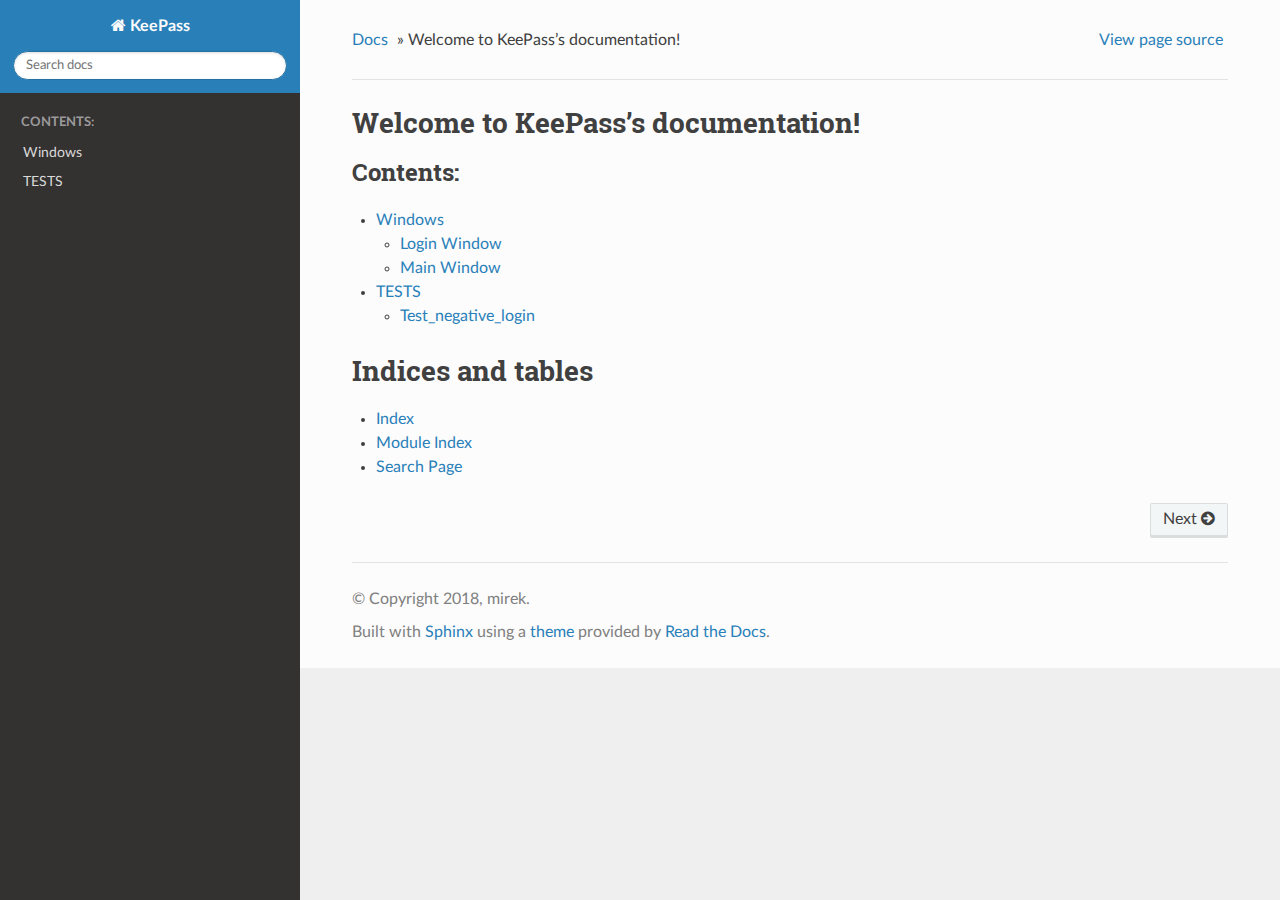
<file: docs/_build/html/index.html>
<!DOCTYPE html>
<!--[if IE 8]><html class="no-js lt-ie9" lang="en" > <![endif]-->
<!--[if gt IE 8]><!--> <html class="no-js" lang="en" > <!--<![endif]-->
<head>
  <meta charset="utf-8">
  
  <meta name="viewport" content="width=device-width, initial-scale=1.0">
  
  <title>Welcome to KeePass’s documentation! &mdash; KeePass 0.0.1 documentation</title>
  

  
  
  
  

  

  
  
    

  

  <link rel="stylesheet" href="_static/css/theme.css" type="text/css" />
  <link rel="stylesheet" href="_static/pygments.css" type="text/css" />
  <link rel="stylesheet" href="_static/css/keepass.css" type="text/css" />
    <link rel="index" title="Index" href="genindex.html" />
    <link rel="search" title="Search" href="search.html" />
    <link rel="next" title="Windows" href="windows.html" /> 

  
  <script src="_static/js/modernizr.min.js"></script>

</head>

<body class="wy-body-for-nav">

   
  <div class="wy-grid-for-nav">

    
    <nav data-toggle="wy-nav-shift" class="wy-nav-side">
      <div class="wy-side-scroll">
        <div class="wy-side-nav-search">
          

          
            <a href="#" class="icon icon-home"> KeePass
          

          
          </a>

          

          
<div role="search">
  <form id="rtd-search-form" class="wy-form" action="search.html" method="get">
    <input type="text" name="q" placeholder="Search docs" />
    <input type="hidden" name="check_keywords" value="yes" />
    <input type="hidden" name="area" value="default" />
  </form>
</div>

          
        </div>

        <div class="wy-menu wy-menu-vertical" data-spy="affix" role="navigation" aria-label="main navigation">
          
            
            
              
            
            
              <p class="caption"><span class="caption-text">Contents:</span></p>
<ul>
<li class="toctree-l1"><a class="reference internal" href="windows.html">Windows</a></li>
<li class="toctree-l1"><a class="reference internal" href="tests.html">TESTS</a></li>
</ul>

            
          
        </div>
      </div>
    </nav>

    <section data-toggle="wy-nav-shift" class="wy-nav-content-wrap">

      
      <nav class="wy-nav-top" aria-label="top navigation">
        
          <i data-toggle="wy-nav-top" class="fa fa-bars"></i>
          <a href="#">KeePass</a>
        
      </nav>


      <div class="wy-nav-content">
        
        <div class="rst-content">
        
          















<div role="navigation" aria-label="breadcrumbs navigation">

  <ul class="wy-breadcrumbs">
    
      <li><a href="#">Docs</a> &raquo;</li>
        
      <li>Welcome to KeePass’s documentation!</li>
    
    
      <li class="wy-breadcrumbs-aside">
        
            
            <a href="_sources/index.rst.txt" rel="nofollow"> View page source</a>
          
        
      </li>
    
  </ul>

  
  <hr/>
</div>
          <div role="main" class="document" itemscope="itemscope" itemtype="http://schema.org/Article">
           <div itemprop="articleBody">
            
  <div class="section" id="welcome-to-keepass-s-documentation">
<h1>Welcome to KeePass’s documentation!<a class="headerlink" href="#welcome-to-keepass-s-documentation" title="Permalink to this headline">¶</a></h1>
<div class="toctree-wrapper compound">
<p class="caption"><span class="caption-text">Contents:</span></p>
<ul>
<li class="toctree-l1"><a class="reference internal" href="windows.html">Windows</a><ul>
<li class="toctree-l2"><a class="reference internal" href="windows.html#login-window">Login Window</a></li>
<li class="toctree-l2"><a class="reference internal" href="windows.html#main-window">Main Window</a></li>
</ul>
</li>
<li class="toctree-l1"><a class="reference internal" href="tests.html">TESTS</a><ul>
<li class="toctree-l2"><a class="reference internal" href="tests.html#test-negative-login">Test_negative_login</a></li>
</ul>
</li>
</ul>
</div>
</div>
<div class="section" id="indices-and-tables">
<h1>Indices and tables<a class="headerlink" href="#indices-and-tables" title="Permalink to this headline">¶</a></h1>
<ul class="simple">
<li><a class="reference internal" href="genindex.html"><span class="std std-ref">Index</span></a></li>
<li><a class="reference internal" href="py-modindex.html"><span class="std std-ref">Module Index</span></a></li>
<li><a class="reference internal" href="search.html"><span class="std std-ref">Search Page</span></a></li>
</ul>
</div>


           </div>
           
          </div>
          <footer>
  
    <div class="rst-footer-buttons" role="navigation" aria-label="footer navigation">
      
        <a href="windows.html" class="btn btn-neutral float-right" title="Windows" accesskey="n" rel="next">Next <span class="fa fa-arrow-circle-right"></span></a>
      
      
    </div>
  

  <hr/>

  <div role="contentinfo">
    <p>
        &copy; Copyright 2018, mirek.

    </p>
  </div>
  Built with <a href="http://sphinx-doc.org/">Sphinx</a> using a <a href="https://github.com/rtfd/sphinx_rtd_theme">theme</a> provided by <a href="https://readthedocs.org">Read the Docs</a>. 

</footer>

        </div>
      </div>

    </section>

  </div>
  


  

    <script type="text/javascript">
        var DOCUMENTATION_OPTIONS = {
            URL_ROOT:'./',
            VERSION:'0.0.1',
            LANGUAGE:'None',
            COLLAPSE_INDEX:false,
            FILE_SUFFIX:'.html',
            HAS_SOURCE:  true,
            SOURCELINK_SUFFIX: '.txt'
        };
    </script>
      <script type="text/javascript" src="_static/jquery.js"></script>
      <script type="text/javascript" src="_static/underscore.js"></script>
      <script type="text/javascript" src="_static/doctools.js"></script>

  

  <script type="text/javascript" src="_static/js/theme.js"></script>

  <script type="text/javascript">
      jQuery(function () {
          SphinxRtdTheme.Navigation.enable(true);
      });
  </script> 

</body>
</html>
</file>
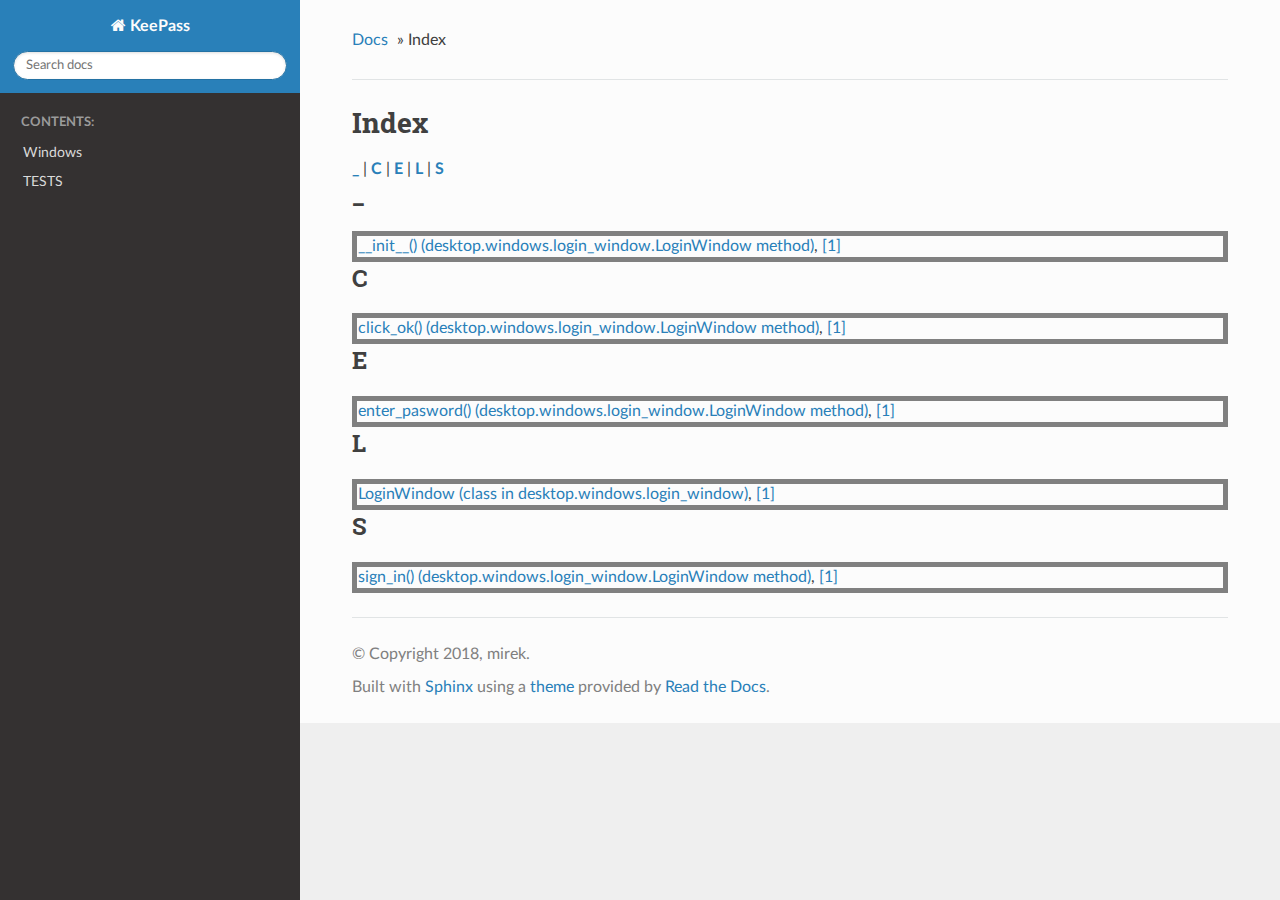
<file: docs/_build/html/genindex.html>
<!DOCTYPE html>
<!--[if IE 8]><html class="no-js lt-ie9" lang="en" > <![endif]-->
<!--[if gt IE 8]><!--> <html class="no-js" lang="en" > <!--<![endif]-->
<head>
  <meta charset="utf-8">
  
  <meta name="viewport" content="width=device-width, initial-scale=1.0">
  
  <title>Index &mdash; KeePass 0.0.1 documentation</title>
  

  
  
  
  

  

  
  
    

  

  <link rel="stylesheet" href="_static/css/theme.css" type="text/css" />
  <link rel="stylesheet" href="_static/pygments.css" type="text/css" />
  <link rel="stylesheet" href="_static/css/keepass.css" type="text/css" />
    <link rel="index" title="Index" href="#" />
    <link rel="search" title="Search" href="search.html" /> 

  
  <script src="_static/js/modernizr.min.js"></script>

</head>

<body class="wy-body-for-nav">

   
  <div class="wy-grid-for-nav">

    
    <nav data-toggle="wy-nav-shift" class="wy-nav-side">
      <div class="wy-side-scroll">
        <div class="wy-side-nav-search">
          

          
            <a href="index.html" class="icon icon-home"> KeePass
          

          
          </a>

          

          
<div role="search">
  <form id="rtd-search-form" class="wy-form" action="search.html" method="get">
    <input type="text" name="q" placeholder="Search docs" />
    <input type="hidden" name="check_keywords" value="yes" />
    <input type="hidden" name="area" value="default" />
  </form>
</div>

          
        </div>

        <div class="wy-menu wy-menu-vertical" data-spy="affix" role="navigation" aria-label="main navigation">
          
            
            
              
            
            
              <p class="caption"><span class="caption-text">Contents:</span></p>
<ul>
<li class="toctree-l1"><a class="reference internal" href="windows.html">Windows</a></li>
<li class="toctree-l1"><a class="reference internal" href="tests.html">TESTS</a></li>
</ul>

            
          
        </div>
      </div>
    </nav>

    <section data-toggle="wy-nav-shift" class="wy-nav-content-wrap">

      
      <nav class="wy-nav-top" aria-label="top navigation">
        
          <i data-toggle="wy-nav-top" class="fa fa-bars"></i>
          <a href="index.html">KeePass</a>
        
      </nav>


      <div class="wy-nav-content">
        
        <div class="rst-content">
        
          















<div role="navigation" aria-label="breadcrumbs navigation">

  <ul class="wy-breadcrumbs">
    
      <li><a href="index.html">Docs</a> &raquo;</li>
        
      <li>Index</li>
    
    
      <li class="wy-breadcrumbs-aside">
        
            
        
      </li>
    
  </ul>

  
  <hr/>
</div>
          <div role="main" class="document" itemscope="itemscope" itemtype="http://schema.org/Article">
           <div itemprop="articleBody">
            

<h1 id="index">Index</h1>

<div class="genindex-jumpbox">
 <a href="#_"><strong>_</strong></a>
 | <a href="#C"><strong>C</strong></a>
 | <a href="#E"><strong>E</strong></a>
 | <a href="#L"><strong>L</strong></a>
 | <a href="#S"><strong>S</strong></a>
 
</div>
<h2 id="_">_</h2>
<table style="width: 100%" class="indextable genindextable"><tr>
  <td style="width: 33%; vertical-align: top;"><ul>
      <li><a href="windows.html#desktop.windows.login_window.LoginWindow.__init__">__init__() (desktop.windows.login_window.LoginWindow method)</a>, <a href="windows.html#desktop.windows.login_window.LoginWindow.__init__">[1]</a>
</li>
  </ul></td>
</tr></table>

<h2 id="C">C</h2>
<table style="width: 100%" class="indextable genindextable"><tr>
  <td style="width: 33%; vertical-align: top;"><ul>
      <li><a href="windows.html#desktop.windows.login_window.LoginWindow.click_ok">click_ok() (desktop.windows.login_window.LoginWindow method)</a>, <a href="windows.html#desktop.windows.login_window.LoginWindow.click_ok">[1]</a>
</li>
  </ul></td>
</tr></table>

<h2 id="E">E</h2>
<table style="width: 100%" class="indextable genindextable"><tr>
  <td style="width: 33%; vertical-align: top;"><ul>
      <li><a href="windows.html#desktop.windows.login_window.LoginWindow.enter_pasword">enter_pasword() (desktop.windows.login_window.LoginWindow method)</a>, <a href="windows.html#desktop.windows.login_window.LoginWindow.enter_pasword">[1]</a>
</li>
  </ul></td>
</tr></table>

<h2 id="L">L</h2>
<table style="width: 100%" class="indextable genindextable"><tr>
  <td style="width: 33%; vertical-align: top;"><ul>
      <li><a href="windows.html#desktop.windows.login_window.LoginWindow">LoginWindow (class in desktop.windows.login_window)</a>, <a href="windows.html#desktop.windows.login_window.LoginWindow">[1]</a>
</li>
  </ul></td>
</tr></table>

<h2 id="S">S</h2>
<table style="width: 100%" class="indextable genindextable"><tr>
  <td style="width: 33%; vertical-align: top;"><ul>
      <li><a href="windows.html#desktop.windows.login_window.LoginWindow.sign_in">sign_in() (desktop.windows.login_window.LoginWindow method)</a>, <a href="windows.html#desktop.windows.login_window.LoginWindow.sign_in">[1]</a>
</li>
  </ul></td>
</tr></table>



           </div>
           
          </div>
          <footer>
  

  <hr/>

  <div role="contentinfo">
    <p>
        &copy; Copyright 2018, mirek.

    </p>
  </div>
  Built with <a href="http://sphinx-doc.org/">Sphinx</a> using a <a href="https://github.com/rtfd/sphinx_rtd_theme">theme</a> provided by <a href="https://readthedocs.org">Read the Docs</a>. 

</footer>

        </div>
      </div>

    </section>

  </div>
  


  

    <script type="text/javascript">
        var DOCUMENTATION_OPTIONS = {
            URL_ROOT:'./',
            VERSION:'0.0.1',
            LANGUAGE:'None',
            COLLAPSE_INDEX:false,
            FILE_SUFFIX:'.html',
            HAS_SOURCE:  true,
            SOURCELINK_SUFFIX: '.txt'
        };
    </script>
      <script type="text/javascript" src="_static/jquery.js"></script>
      <script type="text/javascript" src="_static/underscore.js"></script>
      <script type="text/javascript" src="_static/doctools.js"></script>

  

  <script type="text/javascript" src="_static/js/theme.js"></script>

  <script type="text/javascript">
      jQuery(function () {
          SphinxRtdTheme.Navigation.enable(true);
      });
  </script> 

</body>
</html>
</file>
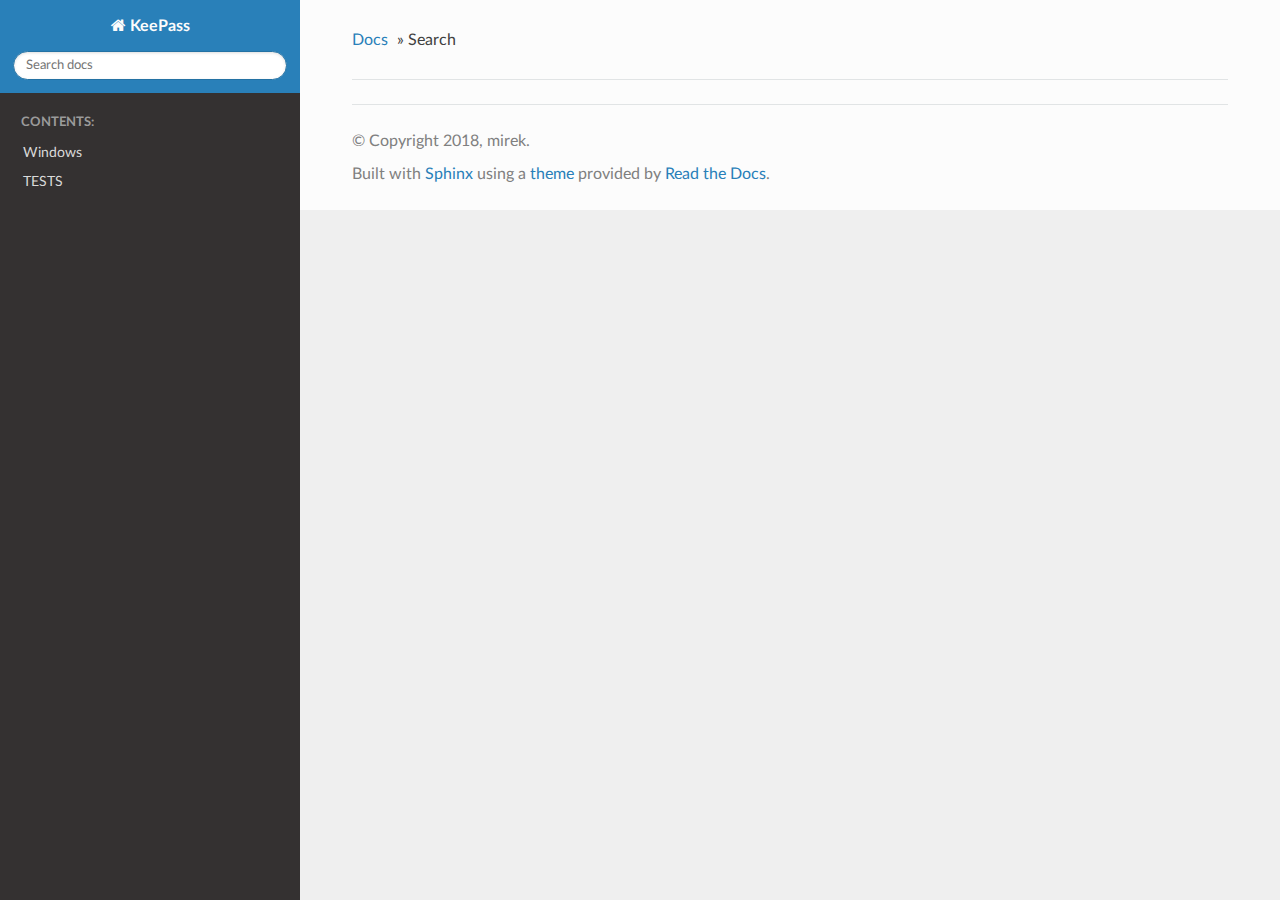
<file: docs/_build/html/search.html>
<!DOCTYPE html>
<!--[if IE 8]><html class="no-js lt-ie9" lang="en" > <![endif]-->
<!--[if gt IE 8]><!--> <html class="no-js" lang="en" > <!--<![endif]-->
<head>
  <meta charset="utf-8">
  
  <meta name="viewport" content="width=device-width, initial-scale=1.0">
  
  <title>Search &mdash; KeePass 0.0.1 documentation</title>
  

  
  
  
  

  

  
  
    

  

  <link rel="stylesheet" href="_static/css/theme.css" type="text/css" />
  <link rel="stylesheet" href="_static/pygments.css" type="text/css" />
  <link rel="stylesheet" href="_static/css/keepass.css" type="text/css" />
    <link rel="index" title="Index" href="genindex.html" />
    <link rel="search" title="Search" href="#" /> 

  
  <script src="_static/js/modernizr.min.js"></script>

</head>

<body class="wy-body-for-nav">

   
  <div class="wy-grid-for-nav">

    
    <nav data-toggle="wy-nav-shift" class="wy-nav-side">
      <div class="wy-side-scroll">
        <div class="wy-side-nav-search">
          

          
            <a href="index.html" class="icon icon-home"> KeePass
          

          
          </a>

          

          
<div role="search">
  <form id="rtd-search-form" class="wy-form" action="#" method="get">
    <input type="text" name="q" placeholder="Search docs" />
    <input type="hidden" name="check_keywords" value="yes" />
    <input type="hidden" name="area" value="default" />
  </form>
</div>

          
        </div>

        <div class="wy-menu wy-menu-vertical" data-spy="affix" role="navigation" aria-label="main navigation">
          
            
            
              
            
            
              <p class="caption"><span class="caption-text">Contents:</span></p>
<ul>
<li class="toctree-l1"><a class="reference internal" href="windows.html">Windows</a></li>
<li class="toctree-l1"><a class="reference internal" href="tests.html">TESTS</a></li>
</ul>

            
          
        </div>
      </div>
    </nav>

    <section data-toggle="wy-nav-shift" class="wy-nav-content-wrap">

      
      <nav class="wy-nav-top" aria-label="top navigation">
        
          <i data-toggle="wy-nav-top" class="fa fa-bars"></i>
          <a href="index.html">KeePass</a>
        
      </nav>


      <div class="wy-nav-content">
        
        <div class="rst-content">
        
          















<div role="navigation" aria-label="breadcrumbs navigation">

  <ul class="wy-breadcrumbs">
    
      <li><a href="index.html">Docs</a> &raquo;</li>
        
      <li>Search</li>
    
    
      <li class="wy-breadcrumbs-aside">
        
            
        
      </li>
    
  </ul>

  
  <hr/>
</div>
          <div role="main" class="document" itemscope="itemscope" itemtype="http://schema.org/Article">
           <div itemprop="articleBody">
            
  <noscript>
  <div id="fallback" class="admonition warning">
    <p class="last">
      Please activate JavaScript to enable the search
      functionality.
    </p>
  </div>
  </noscript>

  
  <div id="search-results">
  
  </div>

           </div>
           
          </div>
          <footer>
  

  <hr/>

  <div role="contentinfo">
    <p>
        &copy; Copyright 2018, mirek.

    </p>
  </div>
  Built with <a href="http://sphinx-doc.org/">Sphinx</a> using a <a href="https://github.com/rtfd/sphinx_rtd_theme">theme</a> provided by <a href="https://readthedocs.org">Read the Docs</a>. 

</footer>

        </div>
      </div>

    </section>

  </div>
  


  

    <script type="text/javascript">
        var DOCUMENTATION_OPTIONS = {
            URL_ROOT:'./',
            VERSION:'0.0.1',
            LANGUAGE:'None',
            COLLAPSE_INDEX:false,
            FILE_SUFFIX:'.html',
            HAS_SOURCE:  true,
            SOURCELINK_SUFFIX: '.txt'
        };
    </script>
      <script type="text/javascript" src="_static/jquery.js"></script>
      <script type="text/javascript" src="_static/underscore.js"></script>
      <script type="text/javascript" src="_static/doctools.js"></script>
      <script type="text/javascript" src="_static/searchtools.js"></script>

  

  <script type="text/javascript" src="_static/js/theme.js"></script>

  <script type="text/javascript">
      jQuery(function () {
          SphinxRtdTheme.Navigation.enable(true);
      });
  </script>
  <script type="text/javascript">
    jQuery(function() { Search.loadIndex("searchindex.js"); });
  </script>
  
  <script type="text/javascript" id="searchindexloader"></script>
   


</body>
</html>
</file>
<file: docs/_build/html/_static/css/theme.css>
/* sphinx_rtd_theme version 0.4.1 | MIT license */
/* Built 20180727 10:07 */
*{-webkit-box-sizing:border-box;-moz-box-sizing:border-box;box-sizing:border-box}article,aside,details,figcaption,figure,footer,header,hgroup,nav,section{display:block}audio,canvas,video{display:inline-block;*display:inline;*zoom:1}audio:not([controls]){display:none}[hidden]{display:none}*{-webkit-box-sizing:border-box;-moz-box-sizing:border-box;box-sizing:border-box}html{font-size:100%;-webkit-text-size-adjust:100%;-ms-text-size-adjust:100%}body{margin:0}a:hover,a:active{outline:0}abbr[title]{border-bottom:1px dotted}b,strong{font-weight:bold}blockquote{margin:0}dfn{font-style:italic}ins{background:#ff9;color:#000;text-decoration:none}mark{background:#ff0;color:#000;font-style:italic;font-weight:bold}pre,code,.rst-content tt,.rst-content code,kbd,samp{font-family:monospace,serif;_font-family:"courier new",monospace;font-size:1em}pre{white-space:pre}q{quotes:none}q:before,q:after{content:"";content:none}small{font-size:85%}sub,sup{font-size:75%;line-height:0;position:relative;vertical-align:baseline}sup{top:-0.5em}sub{bottom:-0.25em}ul,ol,dl{margin:0;padding:0;list-style:none;list-style-image:none}li{list-style:none}dd{margin:0}img{border:0;-ms-interpolation-mode:bicubic;vertical-align:middle;max-width:100%}svg:not(:root){overflow:hidden}figure{margin:0}form{margin:0}fieldset{border:0;margin:0;padding:0}label{cursor:pointer}legend{border:0;*margin-left:-7px;padding:0;white-space:normal}button,input,select,textarea{font-size:100%;margin:0;vertical-align:baseline;*vertical-align:middle}button,input{line-height:normal}button,input[type="button"],input[type="reset"],input[type="submit"]{cursor:pointer;-webkit-appearance:button;*overflow:visible}button[disabled],input[disabled]{cursor:default}input[type="checkbox"],input[type="radio"]{box-sizing:border-box;padding:0;*width:13px;*height:13px}input[type="search"]{-webkit-appearance:textfield;-moz-box-sizing:content-box;-webkit-box-sizing:content-box;box-sizing:content-box}input[type="search"]::-webkit-search-decoration,input[type="search"]::-webkit-search-cancel-button{-webkit-appearance:none}button::-moz-focus-inner,input::-moz-focus-inner{border:0;padding:0}textarea{overflow:auto;vertical-align:top;resize:vertical}table{border-collapse:collapse;border-spacing:0}td{vertical-align:top}.chromeframe{margin:.2em 0;background:#ccc;color:#000;padding:.2em 0}.ir{display:block;border:0;text-indent:-999em;overflow:hidden;background-color:transparent;background-repeat:no-repeat;text-align:left;direction:ltr;*line-height:0}.ir br{display:none}.hidden{display:none !important;visibility:hidden}.visuallyhidden{border:0;clip:rect(0 0 0 0);height:1px;margin:-1px;overflow:hidden;padding:0;position:absolute;width:1px}.visuallyhidden.focusable:active,.visuallyhidden.focusable:focus{clip:auto;height:auto;margin:0;overflow:visible;position:static;width:auto}.invisible{visibility:hidden}.relative{position:relative}big,small{font-size:100%}@media print{html,body,section{background:none !important}*{box-shadow:none !important;text-shadow:none !important;filter:none !important;-ms-filter:none !important}a,a:visited{text-decoration:underline}.ir a:after,a[href^="javascript:"]:after,a[href^="#"]:after{content:""}pre,blockquote{page-break-inside:avoid}thead{display:table-header-group}tr,img{page-break-inside:avoid}img{max-width:100% !important}@page{margin:.5cm}p,h2,.rst-content .toctree-wrapper p.caption,h3{orphans:3;widows:3}h2,.rst-content .toctree-wrapper p.caption,h3{page-break-after:avoid}}.fa:before,.wy-menu-vertical li span.toctree-expand:before,.wy-menu-vertical li.on a span.toctree-expand:before,.wy-menu-vertical li.current>a span.toctree-expand:before,.rst-content .admonition-title:before,.rst-content h1 .headerlink:before,.rst-content h2 .headerlink:before,.rst-content h3 .headerlink:before,.rst-content h4 .headerlink:before,.rst-content h5 .headerlink:before,.rst-content h6 .headerlink:before,.rst-content dl dt .headerlink:before,.rst-content p.caption .headerlink:before,.rst-content table>caption .headerlink:before,.rst-content tt.download span:first-child:before,.rst-content code.download span:first-child:before,.icon:before,.wy-dropdown .caret:before,.wy-inline-validate.wy-inline-validate-success .wy-input-context:before,.wy-inline-validate.wy-inline-validate-danger .wy-input-context:before,.wy-inline-validate.wy-inline-validate-warning .wy-input-context:before,.wy-inline-validate.wy-inline-validate-info .wy-input-context:before,.wy-alert,.rst-content .note,.rst-content .attention,.rst-content .caution,.rst-content .danger,.rst-content .error,.rst-content .hint,.rst-content .important,.rst-content .tip,.rst-content .warning,.rst-content .seealso,.rst-content .admonition-todo,.rst-content .admonition,.btn,input[type="text"],input[type="password"],input[type="email"],input[type="url"],input[type="date"],input[type="month"],input[type="time"],input[type="datetime"],input[type="datetime-local"],input[type="week"],input[type="number"],input[type="search"],input[type="tel"],input[type="color"],select,textarea,.wy-menu-vertical li.on a,.wy-menu-vertical li.current>a,.wy-side-nav-search>a,.wy-side-nav-search .wy-dropdown>a,.wy-nav-top a{-webkit-font-smoothing:antialiased}.clearfix{*zoom:1}.clearfix:before,.clearfix:after{display:table;content:""}.clearfix:after{clear:both}/*!
 *  Font Awesome 4.7.0 by @davegandy - http://fontawesome.io - @fontawesome
 *  License - http://fontawesome.io/license (Font: SIL OFL 1.1, CSS: MIT License)
 */@font-face{font-family:'FontAwesome';src:url("../fonts/fontawesome-webfont.eot?v=4.7.0");src:url("../fonts/fontawesome-webfont.eot?#iefix&v=4.7.0") format("embedded-opentype"),url("../fonts/fontawesome-webfont.woff2?v=4.7.0") format("woff2"),url("../fonts/fontawesome-webfont.woff?v=4.7.0") format("woff"),url("../fonts/fontawesome-webfont.ttf?v=4.7.0") format("truetype"),url("../fonts/fontawesome-webfont.svg?v=4.7.0#fontawesomeregular") format("svg");font-weight:normal;font-style:normal}.fa,.wy-menu-vertical li span.toctree-expand,.wy-menu-vertical li.on a span.toctree-expand,.wy-menu-vertical li.current>a span.toctree-expand,.rst-content .admonition-title,.rst-content h1 .headerlink,.rst-content h2 .headerlink,.rst-content h3 .headerlink,.rst-content h4 .headerlink,.rst-content h5 .headerlink,.rst-content h6 .headerlink,.rst-content dl dt .headerlink,.rst-content p.caption .headerlink,.rst-content table>caption .headerlink,.rst-content tt.download span:first-child,.rst-content code.download span:first-child,.icon{display:inline-block;font:normal normal normal 14px/1 FontAwesome;font-size:inherit;text-rendering:auto;-webkit-font-smoothing:antialiased;-moz-osx-font-smoothing:grayscale}.fa-lg{font-size:1.3333333333em;line-height:.75em;vertical-align:-15%}.fa-2x{font-size:2em}.fa-3x{font-size:3em}.fa-4x{font-size:4em}.fa-5x{font-size:5em}.fa-fw{width:1.2857142857em;text-align:center}.fa-ul{padding-left:0;margin-left:2.1428571429em;list-style-type:none}.fa-ul>li{position:relative}.fa-li{position:absolute;left:-2.1428571429em;width:2.1428571429em;top:.1428571429em;text-align:center}.fa-li.fa-lg{left:-1.8571428571em}.fa-border{padding:.2em .25em .15em;border:solid 0.08em #eee;border-radius:.1em}.fa-pull-left{float:left}.fa-pull-right{float:right}.fa.fa-pull-left,.wy-menu-vertical li span.fa-pull-left.toctree-expand,.wy-menu-vertical li.on a span.fa-pull-left.toctree-expand,.wy-menu-vertical li.current>a span.fa-pull-left.toctree-expand,.rst-content .fa-pull-left.admonition-title,.rst-content h1 .fa-pull-left.headerlink,.rst-content h2 .fa-pull-left.headerlink,.rst-content h3 .fa-pull-left.headerlink,.rst-content h4 .fa-pull-left.headerlink,.rst-content h5 .fa-pull-left.headerlink,.rst-content h6 .fa-pull-left.headerlink,.rst-content dl dt .fa-pull-left.headerlink,.rst-content p.caption .fa-pull-left.headerlink,.rst-content table>caption .fa-pull-left.headerlink,.rst-content tt.download span.fa-pull-left:first-child,.rst-content code.download span.fa-pull-left:first-child,.fa-pull-left.icon{margin-right:.3em}.fa.fa-pull-right,.wy-menu-vertical li span.fa-pull-right.toctree-expand,.wy-menu-vertical li.on a span.fa-pull-right.toctree-expand,.wy-menu-vertical li.current>a span.fa-pull-right.toctree-expand,.rst-content .fa-pull-right.admonition-title,.rst-content h1 .fa-pull-right.headerlink,.rst-content h2 .fa-pull-right.headerlink,.rst-content h3 .fa-pull-right.headerlink,.rst-content h4 .fa-pull-right.headerlink,.rst-content h5 .fa-pull-right.headerlink,.rst-content h6 .fa-pull-right.headerlink,.rst-content dl dt .fa-pull-right.headerlink,.rst-content p.caption .fa-pull-right.headerlink,.rst-content table>caption .fa-pull-right.headerlink,.rst-content tt.download span.fa-pull-right:first-child,.rst-content code.download span.fa-pull-right:first-child,.fa-pull-right.icon{margin-left:.3em}.pull-right{float:right}.pull-left{float:left}.fa.pull-left,.wy-menu-vertical li span.pull-left.toctree-expand,.wy-menu-vertical li.on a span.pull-left.toctree-expand,.wy-menu-vertical li.current>a span.pull-left.toctree-expand,.rst-content .pull-left.admonition-title,.rst-content h1 .pull-left.headerlink,.rst-content h2 .pull-left.headerlink,.rst-content h3 .pull-left.headerlink,.rst-content h4 .pull-left.headerlink,.rst-content h5 .pull-left.headerlink,.rst-content h6 .pull-left.headerlink,.rst-content dl dt .pull-left.headerlink,.rst-content p.caption .pull-left.headerlink,.rst-content table>caption .pull-left.headerlink,.rst-content tt.download span.pull-left:first-child,.rst-content code.download span.pull-left:first-child,.pull-left.icon{margin-right:.3em}.fa.pull-right,.wy-menu-vertical li span.pull-right.toctree-expand,.wy-menu-vertical li.on a span.pull-right.toctree-expand,.wy-menu-vertical li.current>a span.pull-right.toctree-expand,.rst-content .pull-right.admonition-title,.rst-content h1 .pull-right.headerlink,.rst-content h2 .pull-right.headerlink,.rst-content h3 .pull-right.headerlink,.rst-content h4 .pull-right.headerlink,.rst-content h5 .pull-right.headerlink,.rst-content h6 .pull-right.headerlink,.rst-content dl dt .pull-right.headerlink,.rst-content p.caption .pull-right.headerlink,.rst-content table>caption .pull-right.headerlink,.rst-content tt.download span.pull-right:first-child,.rst-content code.download span.pull-right:first-child,.pull-right.icon{margin-left:.3em}.fa-spin{-webkit-animation:fa-spin 2s infinite linear;animation:fa-spin 2s infinite linear}.fa-pulse{-webkit-animation:fa-spin 1s infinite steps(8);animation:fa-spin 1s infinite steps(8)}@-webkit-keyframes fa-spin{0%{-webkit-transform:rotate(0deg);transform:rotate(0deg)}100%{-webkit-transform:rotate(359deg);transform:rotate(359deg)}}@keyframes fa-spin{0%{-webkit-transform:rotate(0deg);transform:rotate(0deg)}100%{-webkit-transform:rotate(359deg);transform:rotate(359deg)}}.fa-rotate-90{-ms-filter:"progid:DXImageTransform.Microsoft.BasicImage(rotation=1)";-webkit-transform:rotate(90deg);-ms-transform:rotate(90deg);transform:rotate(90deg)}.fa-rotate-180{-ms-filter:"progid:DXImageTransform.Microsoft.BasicImage(rotation=2)";-webkit-transform:rotate(180deg);-ms-transform:rotate(180deg);transform:rotate(180deg)}.fa-rotate-270{-ms-filter:"progid:DXImageTransform.Microsoft.BasicImage(rotation=3)";-webkit-transform:rotate(270deg);-ms-transform:rotate(270deg);transform:rotate(270deg)}.fa-flip-horizontal{-ms-filter:"progid:DXImageTransform.Microsoft.BasicImage(rotation=0, mirror=1)";-webkit-transform:scale(-1, 1);-ms-transform:scale(-1, 1);transform:scale(-1, 1)}.fa-flip-vertical{-ms-filter:"progid:DXImageTransform.Microsoft.BasicImage(rotation=2, mirror=1)";-webkit-transform:scale(1, -1);-ms-transform:scale(1, -1);transform:scale(1, -1)}:root .fa-rotate-90,:root .fa-rotate-180,:root .fa-rotate-270,:root .fa-flip-horizontal,:root .fa-flip-vertical{filter:none}.fa-stack{position:relative;display:inline-block;width:2em;height:2em;line-height:2em;vertical-align:middle}.fa-stack-1x,.fa-stack-2x{position:absolute;left:0;width:100%;text-align:center}.fa-stack-1x{line-height:inherit}.fa-stack-2x{font-size:2em}.fa-inverse{color:#fff}.fa-glass:before{content:""}.fa-music:before{content:""}.fa-search:before,.icon-search:before{content:""}.fa-envelope-o:before{content:""}.fa-heart:before{content:""}.fa-star:before{content:""}.fa-star-o:before{content:""}.fa-user:before{content:""}.fa-film:before{content:""}.fa-th-large:before{content:""}.fa-th:before{content:""}.fa-th-list:before{content:""}.fa-check:before{content:""}.fa-remove:before,.fa-close:before,.fa-times:before{content:""}.fa-search-plus:before{content:""}.fa-search-minus:before{content:""}.fa-power-off:before{content:""}.fa-signal:before{content:""}.fa-gear:before,.fa-cog:before{content:""}.fa-trash-o:before{content:""}.fa-home:before,.icon-home:before{content:""}.fa-file-o:before{content:""}.fa-clock-o:before{content:""}.fa-road:before{content:""}.fa-download:before,.rst-content tt.download span:first-child:before,.rst-content code.download span:first-child:before{content:""}.fa-arrow-circle-o-down:before{content:""}.fa-arrow-circle-o-up:before{content:""}.fa-inbox:before{content:""}.fa-play-circle-o:before{content:""}.fa-rotate-right:before,.fa-repeat:before{content:""}.fa-refresh:before{content:""}.fa-list-alt:before{content:""}.fa-lock:before{content:""}.fa-flag:before{content:""}.fa-headphones:before{content:""}.fa-volume-off:before{content:""}.fa-volume-down:before{content:""}.fa-volume-up:before{content:""}.fa-qrcode:before{content:""}.fa-barcode:before{content:""}.fa-tag:before{content:""}.fa-tags:before{content:""}.fa-book:before,.icon-book:before{content:""}.fa-bookmark:before{content:""}.fa-print:before{content:""}.fa-camera:before{content:""}.fa-font:before{content:""}.fa-bold:before{content:""}.fa-italic:before{content:""}.fa-text-height:before{content:""}.fa-text-width:before{content:""}.fa-align-left:before{content:""}.fa-align-center:before{content:""}.fa-align-right:before{content:""}.fa-align-justify:before{content:""}.fa-list:before{content:""}.fa-dedent:before,.fa-outdent:before{content:""}.fa-indent:before{content:""}.fa-video-camera:before{content:""}.fa-photo:before,.fa-image:before,.fa-picture-o:before{content:""}.fa-pencil:before{content:""}.fa-map-marker:before{content:""}.fa-adjust:before{content:""}.fa-tint:before{content:""}.fa-edit:before,.fa-pencil-square-o:before{content:""}.fa-share-square-o:before{content:""}.fa-check-square-o:before{content:""}.fa-arrows:before{content:""}.fa-step-backward:before{content:""}.fa-fast-backward:before{content:""}.fa-backward:before{content:""}.fa-play:before{content:""}.fa-pause:before{content:""}.fa-stop:before{content:""}.fa-forward:before{content:""}.fa-fast-forward:before{content:""}.fa-step-forward:before{content:""}.fa-eject:before{content:""}.fa-chevron-left:before{content:""}.fa-chevron-right:before{content:""}.fa-plus-circle:before{content:""}.fa-minus-circle:before{content:""}.fa-times-circle:before,.wy-inline-validate.wy-inline-validate-danger .wy-input-context:before{content:""}.fa-check-circle:before,.wy-inline-validate.wy-inline-validate-success .wy-input-context:before{content:""}.fa-question-circle:before{content:""}.fa-info-circle:before{content:""}.fa-crosshairs:before{content:""}.fa-times-circle-o:before{content:""}.fa-check-circle-o:before{content:""}.fa-ban:before{content:""}.fa-arrow-left:before{content:""}.fa-arrow-right:before{content:""}.fa-arrow-up:before{content:""}.fa-arrow-down:before{content:""}.fa-mail-forward:before,.fa-share:before{content:""}.fa-expand:before{content:""}.fa-compress:before{content:""}.fa-plus:before{content:""}.fa-minus:before{content:""}.fa-asterisk:before{content:""}.fa-exclamation-circle:before,.wy-inline-validate.wy-inline-validate-warning .wy-input-context:before,.wy-inline-validate.wy-inline-validate-info .wy-input-context:before,.rst-content .admonition-title:before{content:""}.fa-gift:before{content:""}.fa-leaf:before{content:""}.fa-fire:before,.icon-fire:before{content:""}.fa-eye:before{content:""}.fa-eye-slash:before{content:""}.fa-warning:before,.fa-exclamation-triangle:before{content:""}.fa-plane:before{content:""}.fa-calendar:before{content:""}.fa-random:before{content:""}.fa-comment:before{content:""}.fa-magnet:before{content:""}.fa-chevron-up:before{content:""}.fa-chevron-down:before{content:""}.fa-retweet:before{content:""}.fa-shopping-cart:before{content:""}.fa-folder:before{content:""}.fa-folder-open:before{content:""}.fa-arrows-v:before{content:""}.fa-arrows-h:before{content:""}.fa-bar-chart-o:before,.fa-bar-chart:before{content:""}.fa-twitter-square:before{content:""}.fa-facebook-square:before{content:""}.fa-camera-retro:before{content:""}.fa-key:before{content:""}.fa-gears:before,.fa-cogs:before{content:""}.fa-comments:before{content:""}.fa-thumbs-o-up:before{content:""}.fa-thumbs-o-down:before{content:""}.fa-star-half:before{content:""}.fa-heart-o:before{content:""}.fa-sign-out:before{content:""}.fa-linkedin-square:before{content:""}.fa-thumb-tack:before{content:""}.fa-external-link:before{content:""}.fa-sign-in:before{content:""}.fa-trophy:before{content:""}.fa-github-square:before{content:""}.fa-upload:before{content:""}.fa-lemon-o:before{content:""}.fa-phone:before{content:""}.fa-square-o:before{content:""}.fa-bookmark-o:before{content:""}.fa-phone-square:before{content:""}.fa-twitter:before{content:""}.fa-facebook-f:before,.fa-facebook:before{content:""}.fa-github:before,.icon-github:before{content:""}.fa-unlock:before{content:""}.fa-credit-card:before{content:""}.fa-feed:before,.fa-rss:before{content:""}.fa-hdd-o:before{content:""}.fa-bullhorn:before{content:""}.fa-bell:before{content:""}.fa-certificate:before{content:""}.fa-hand-o-right:before{content:""}.fa-hand-o-left:before{content:""}.fa-hand-o-up:before{content:""}.fa-hand-o-down:before{content:""}.fa-arrow-circle-left:before,.icon-circle-arrow-left:before{content:""}.fa-arrow-circle-right:before,.icon-circle-arrow-right:before{content:""}.fa-arrow-circle-up:before{content:""}.fa-arrow-circle-down:before{content:""}.fa-globe:before{content:""}.fa-wrench:before{content:""}.fa-tasks:before{content:""}.fa-filter:before{content:""}.fa-briefcase:before{content:""}.fa-arrows-alt:before{content:""}.fa-group:before,.fa-users:before{content:""}.fa-chain:before,.fa-link:before,.icon-link:before{content:""}.fa-cloud:before{content:""}.fa-flask:before{content:""}.fa-cut:before,.fa-scissors:before{content:""}.fa-copy:before,.fa-files-o:before{content:""}.fa-paperclip:before{content:""}.fa-save:before,.fa-floppy-o:before{content:""}.fa-square:before{content:""}.fa-navicon:before,.fa-reorder:before,.fa-bars:before{content:""}.fa-list-ul:before{content:""}.fa-list-ol:before{content:""}.fa-strikethrough:before{content:""}.fa-underline:before{content:""}.fa-table:before{content:""}.fa-magic:before{content:""}.fa-truck:before{content:""}.fa-pinterest:before{content:""}.fa-pinterest-square:before{content:""}.fa-google-plus-square:before{content:""}.fa-google-plus:before{content:""}.fa-money:before{content:""}.fa-caret-down:before,.wy-dropdown .caret:before,.icon-caret-down:before{content:""}.fa-caret-up:before{content:""}.fa-caret-left:before{content:""}.fa-caret-right:before{content:""}.fa-columns:before{content:""}.fa-unsorted:before,.fa-sort:before{content:""}.fa-sort-down:before,.fa-sort-desc:before{content:""}.fa-sort-up:before,.fa-sort-asc:before{content:""}.fa-envelope:before{content:""}.fa-linkedin:before{content:""}.fa-rotate-left:before,.fa-undo:before{content:""}.fa-legal:before,.fa-gavel:before{content:""}.fa-dashboard:before,.fa-tachometer:before{content:""}.fa-comment-o:before{content:""}.fa-comments-o:before{content:""}.fa-flash:before,.fa-bolt:before{content:""}.fa-sitemap:before{content:""}.fa-umbrella:before{content:""}.fa-paste:before,.fa-clipboard:before{content:""}.fa-lightbulb-o:before{content:""}.fa-exchange:before{content:""}.fa-cloud-download:before{content:""}.fa-cloud-upload:before{content:""}.fa-user-md:before{content:""}.fa-stethoscope:before{content:""}.fa-suitcase:before{content:""}.fa-bell-o:before{content:""}.fa-coffee:before{content:""}.fa-cutlery:before{content:""}.fa-file-text-o:before{content:""}.fa-building-o:before{content:""}.fa-hospital-o:before{content:""}.fa-ambulance:before{content:""}.fa-medkit:before{content:""}.fa-fighter-jet:before{content:""}.fa-beer:before{content:""}.fa-h-square:before{content:""}.fa-plus-square:before{content:""}.fa-angle-double-left:before{content:""}.fa-angle-double-right:before{content:""}.fa-angle-double-up:before{content:""}.fa-angle-double-down:before{content:""}.fa-angle-left:before{content:""}.fa-angle-right:before{content:""}.fa-angle-up:before{content:""}.fa-angle-down:before{content:""}.fa-desktop:before{content:""}.fa-laptop:before{content:""}.fa-tablet:before{content:""}.fa-mobile-phone:before,.fa-mobile:before{content:""}.fa-circle-o:before{content:""}.fa-quote-left:before{content:""}.fa-quote-right:before{content:""}.fa-spinner:before{content:""}.fa-circle:before{content:""}.fa-mail-reply:before,.fa-reply:before{content:""}.fa-github-alt:before{content:""}.fa-folder-o:before{content:""}.fa-folder-open-o:before{content:""}.fa-smile-o:before{content:""}.fa-frown-o:before{content:""}.fa-meh-o:before{content:""}.fa-gamepad:before{content:""}.fa-keyboard-o:before{content:""}.fa-flag-o:before{content:""}.fa-flag-checkered:before{content:""}.fa-terminal:before{content:""}.fa-code:before{content:""}.fa-mail-reply-all:before,.fa-reply-all:before{content:""}.fa-star-half-empty:before,.fa-star-half-full:before,.fa-star-half-o:before{content:""}.fa-location-arrow:before{content:""}.fa-crop:before{content:""}.fa-code-fork:before{content:""}.fa-unlink:before,.fa-chain-broken:before{content:""}.fa-question:before{content:""}.fa-info:before{content:""}.fa-exclamation:before{content:""}.fa-superscript:before{content:""}.fa-subscript:before{content:""}.fa-eraser:before{content:""}.fa-puzzle-piece:before{content:""}.fa-microphone:before{content:""}.fa-microphone-slash:before{content:""}.fa-shield:before{content:""}.fa-calendar-o:before{content:""}.fa-fire-extinguisher:before{content:""}.fa-rocket:before{content:""}.fa-maxcdn:before{content:""}.fa-chevron-circle-left:before{content:""}.fa-chevron-circle-right:before{content:""}.fa-chevron-circle-up:before{content:""}.fa-chevron-circle-down:before{content:""}.fa-html5:before{content:""}.fa-css3:before{content:""}.fa-anchor:before{content:""}.fa-unlock-alt:before{content:""}.fa-bullseye:before{content:""}.fa-ellipsis-h:before{content:""}.fa-ellipsis-v:before{content:""}.fa-rss-square:before{content:""}.fa-play-circle:before{content:""}.fa-ticket:before{content:""}.fa-minus-square:before{content:""}.fa-minus-square-o:before,.wy-menu-vertical li.on a span.toctree-expand:before,.wy-menu-vertical li.current>a span.toctree-expand:before{content:""}.fa-level-up:before{content:""}.fa-level-down:before{content:""}.fa-check-square:before{content:""}.fa-pencil-square:before{content:""}.fa-external-link-square:before{content:""}.fa-share-square:before{content:""}.fa-compass:before{content:""}.fa-toggle-down:before,.fa-caret-square-o-down:before{content:""}.fa-toggle-up:before,.fa-caret-square-o-up:before{content:""}.fa-toggle-right:before,.fa-caret-square-o-right:before{content:""}.fa-euro:before,.fa-eur:before{content:""}.fa-gbp:before{content:""}.fa-dollar:before,.fa-usd:before{content:""}.fa-rupee:before,.fa-inr:before{content:""}.fa-cny:before,.fa-rmb:before,.fa-yen:before,.fa-jpy:before{content:""}.fa-ruble:before,.fa-rouble:before,.fa-rub:before{content:""}.fa-won:before,.fa-krw:before{content:""}.fa-bitcoin:before,.fa-btc:before{content:""}.fa-file:before{content:""}.fa-file-text:before{content:""}.fa-sort-alpha-asc:before{content:""}.fa-sort-alpha-desc:before{content:""}.fa-sort-amount-asc:before{content:""}.fa-sort-amount-desc:before{content:""}.fa-sort-numeric-asc:before{content:""}.fa-sort-numeric-desc:before{content:""}.fa-thumbs-up:before{content:""}.fa-thumbs-down:before{content:""}.fa-youtube-square:before{content:""}.fa-youtube:before{content:""}.fa-xing:before{content:""}.fa-xing-square:before{content:""}.fa-youtube-play:before{content:""}.fa-dropbox:before{content:""}.fa-stack-overflow:before{content:""}.fa-instagram:before{content:""}.fa-flickr:before{content:""}.fa-adn:before{content:""}.fa-bitbucket:before,.icon-bitbucket:before{content:""}.fa-bitbucket-square:before{content:""}.fa-tumblr:before{content:""}.fa-tumblr-square:before{content:""}.fa-long-arrow-down:before{content:""}.fa-long-arrow-up:before{content:""}.fa-long-arrow-left:before{content:""}.fa-long-arrow-right:before{content:""}.fa-apple:before{content:""}.fa-windows:before{content:""}.fa-android:before{content:""}.fa-linux:before{content:""}.fa-dribbble:before{content:""}.fa-skype:before{content:""}.fa-foursquare:before{content:""}.fa-trello:before{content:""}.fa-female:before{content:""}.fa-male:before{content:""}.fa-gittip:before,.fa-gratipay:before{content:""}.fa-sun-o:before{content:""}.fa-moon-o:before{content:""}.fa-archive:before{content:""}.fa-bug:before{content:""}.fa-vk:before{content:""}.fa-weibo:before{content:""}.fa-renren:before{content:""}.fa-pagelines:before{content:""}.fa-stack-exchange:before{content:""}.fa-arrow-circle-o-right:before{content:""}.fa-arrow-circle-o-left:before{content:""}.fa-toggle-left:before,.fa-caret-square-o-left:before{content:""}.fa-dot-circle-o:before{content:""}.fa-wheelchair:before{content:""}.fa-vimeo-square:before{content:""}.fa-turkish-lira:before,.fa-try:before{content:""}.fa-plus-square-o:before,.wy-menu-vertical li span.toctree-expand:before{content:""}.fa-space-shuttle:before{content:""}.fa-slack:before{content:""}.fa-envelope-square:before{content:""}.fa-wordpress:before{content:""}.fa-openid:before{content:""}.fa-institution:before,.fa-bank:before,.fa-university:before{content:""}.fa-mortar-board:before,.fa-graduation-cap:before{content:""}.fa-yahoo:before{content:""}.fa-google:before{content:""}.fa-reddit:before{content:""}.fa-reddit-square:before{content:""}.fa-stumbleupon-circle:before{content:""}.fa-stumbleupon:before{content:""}.fa-delicious:before{content:""}.fa-digg:before{content:""}.fa-pied-piper-pp:before{content:""}.fa-pied-piper-alt:before{content:""}.fa-drupal:before{content:""}.fa-joomla:before{content:""}.fa-language:before{content:""}.fa-fax:before{content:""}.fa-building:before{content:""}.fa-child:before{content:""}.fa-paw:before{content:""}.fa-spoon:before{content:""}.fa-cube:before{content:""}.fa-cubes:before{content:""}.fa-behance:before{content:""}.fa-behance-square:before{content:""}.fa-steam:before{content:""}.fa-steam-square:before{content:""}.fa-recycle:before{content:""}.fa-automobile:before,.fa-car:before{content:""}.fa-cab:before,.fa-taxi:before{content:""}.fa-tree:before{content:""}.fa-spotify:before{content:""}.fa-deviantart:before{content:""}.fa-soundcloud:before{content:""}.fa-database:before{content:""}.fa-file-pdf-o:before{content:""}.fa-file-word-o:before{content:""}.fa-file-excel-o:before{content:""}.fa-file-powerpoint-o:before{content:""}.fa-file-photo-o:before,.fa-file-picture-o:before,.fa-file-image-o:before{content:""}.fa-file-zip-o:before,.fa-file-archive-o:before{content:""}.fa-file-sound-o:before,.fa-file-audio-o:before{content:""}.fa-file-movie-o:before,.fa-file-video-o:before{content:""}.fa-file-code-o:before{content:""}.fa-vine:before{content:""}.fa-codepen:before{content:""}.fa-jsfiddle:before{content:""}.fa-life-bouy:before,.fa-life-buoy:before,.fa-life-saver:before,.fa-support:before,.fa-life-ring:before{content:""}.fa-circle-o-notch:before{content:""}.fa-ra:before,.fa-resistance:before,.fa-rebel:before{content:""}.fa-ge:before,.fa-empire:before{content:""}.fa-git-square:before{content:""}.fa-git:before{content:""}.fa-y-combinator-square:before,.fa-yc-square:before,.fa-hacker-news:before{content:""}.fa-tencent-weibo:before{content:""}.fa-qq:before{content:""}.fa-wechat:before,.fa-weixin:before{content:""}.fa-send:before,.fa-paper-plane:before{content:""}.fa-send-o:before,.fa-paper-plane-o:before{content:""}.fa-history:before{content:""}.fa-circle-thin:before{content:""}.fa-header:before{content:""}.fa-paragraph:before{content:""}.fa-sliders:before{content:""}.fa-share-alt:before{content:""}.fa-share-alt-square:before{content:""}.fa-bomb:before{content:""}.fa-soccer-ball-o:before,.fa-futbol-o:before{content:""}.fa-tty:before{content:""}.fa-binoculars:before{content:""}.fa-plug:before{content:""}.fa-slideshare:before{content:""}.fa-twitch:before{content:""}.fa-yelp:before{content:""}.fa-newspaper-o:before{content:""}.fa-wifi:before{content:""}.fa-calculator:before{content:""}.fa-paypal:before{content:""}.fa-google-wallet:before{content:""}.fa-cc-visa:before{content:""}.fa-cc-mastercard:before{content:""}.fa-cc-discover:before{content:""}.fa-cc-amex:before{content:""}.fa-cc-paypal:before{content:""}.fa-cc-stripe:before{content:""}.fa-bell-slash:before{content:""}.fa-bell-slash-o:before{content:""}.fa-trash:before{content:""}.fa-copyright:before{content:""}.fa-at:before{content:""}.fa-eyedropper:before{content:""}.fa-paint-brush:before{content:""}.fa-birthday-cake:before{content:""}.fa-area-chart:before{content:""}.fa-pie-chart:before{content:""}.fa-line-chart:before{content:""}.fa-lastfm:before{content:""}.fa-lastfm-square:before{content:""}.fa-toggle-off:before{content:""}.fa-toggle-on:before{content:""}.fa-bicycle:before{content:""}.fa-bus:before{content:""}.fa-ioxhost:before{content:""}.fa-angellist:before{content:""}.fa-cc:before{content:""}.fa-shekel:before,.fa-sheqel:before,.fa-ils:before{content:""}.fa-meanpath:before{content:""}.fa-buysellads:before{content:""}.fa-connectdevelop:before{content:""}.fa-dashcube:before{content:""}.fa-forumbee:before{content:""}.fa-leanpub:before{content:""}.fa-sellsy:before{content:""}.fa-shirtsinbulk:before{content:""}.fa-simplybuilt:before{content:""}.fa-skyatlas:before{content:""}.fa-cart-plus:before{content:""}.fa-cart-arrow-down:before{content:""}.fa-diamond:before{content:""}.fa-ship:before{content:""}.fa-user-secret:before{content:""}.fa-motorcycle:before{content:""}.fa-street-view:before{content:""}.fa-heartbeat:before{content:""}.fa-venus:before{content:""}.fa-mars:before{content:""}.fa-mercury:before{content:""}.fa-intersex:before,.fa-transgender:before{content:""}.fa-transgender-alt:before{content:""}.fa-venus-double:before{content:""}.fa-mars-double:before{content:""}.fa-venus-mars:before{content:""}.fa-mars-stroke:before{content:""}.fa-mars-stroke-v:before{content:""}.fa-mars-stroke-h:before{content:""}.fa-neuter:before{content:""}.fa-genderless:before{content:""}.fa-facebook-official:before{content:""}.fa-pinterest-p:before{content:""}.fa-whatsapp:before{content:""}.fa-server:before{content:""}.fa-user-plus:before{content:""}.fa-user-times:before{content:""}.fa-hotel:before,.fa-bed:before{content:""}.fa-viacoin:before{content:""}.fa-train:before{content:""}.fa-subway:before{content:""}.fa-medium:before{content:""}.fa-yc:before,.fa-y-combinator:before{content:""}.fa-optin-monster:before{content:""}.fa-opencart:before{content:""}.fa-expeditedssl:before{content:""}.fa-battery-4:before,.fa-battery:before,.fa-battery-full:before{content:""}.fa-battery-3:before,.fa-battery-three-quarters:before{content:""}.fa-battery-2:before,.fa-battery-half:before{content:""}.fa-battery-1:before,.fa-battery-quarter:before{content:""}.fa-battery-0:before,.fa-battery-empty:before{content:""}.fa-mouse-pointer:before{content:""}.fa-i-cursor:before{content:""}.fa-object-group:before{content:""}.fa-object-ungroup:before{content:""}.fa-sticky-note:before{content:""}.fa-sticky-note-o:before{content:""}.fa-cc-jcb:before{content:""}.fa-cc-diners-club:before{content:""}.fa-clone:before{content:""}.fa-balance-scale:before{content:""}.fa-hourglass-o:before{content:""}.fa-hourglass-1:before,.fa-hourglass-start:before{content:""}.fa-hourglass-2:before,.fa-hourglass-half:before{content:""}.fa-hourglass-3:before,.fa-hourglass-end:before{content:""}.fa-hourglass:before{content:""}.fa-hand-grab-o:before,.fa-hand-rock-o:before{content:""}.fa-hand-stop-o:before,.fa-hand-paper-o:before{content:""}.fa-hand-scissors-o:before{content:""}.fa-hand-lizard-o:before{content:""}.fa-hand-spock-o:before{content:""}.fa-hand-pointer-o:before{content:""}.fa-hand-peace-o:before{content:""}.fa-trademark:before{content:""}.fa-registered:before{content:""}.fa-creative-commons:before{content:""}.fa-gg:before{content:""}.fa-gg-circle:before{content:""}.fa-tripadvisor:before{content:""}.fa-odnoklassniki:before{content:""}.fa-odnoklassniki-square:before{content:""}.fa-get-pocket:before{content:""}.fa-wikipedia-w:before{content:""}.fa-safari:before{content:""}.fa-chrome:before{content:""}.fa-firefox:before{content:""}.fa-opera:before{content:""}.fa-internet-explorer:before{content:""}.fa-tv:before,.fa-television:before{content:""}.fa-contao:before{content:""}.fa-500px:before{content:""}.fa-amazon:before{content:""}.fa-calendar-plus-o:before{content:""}.fa-calendar-minus-o:before{content:""}.fa-calendar-times-o:before{content:""}.fa-calendar-check-o:before{content:""}.fa-industry:before{content:""}.fa-map-pin:before{content:""}.fa-map-signs:before{content:""}.fa-map-o:before{content:""}.fa-map:before{content:""}.fa-commenting:before{content:""}.fa-commenting-o:before{content:""}.fa-houzz:before{content:""}.fa-vimeo:before{content:""}.fa-black-tie:before{content:""}.fa-fonticons:before{content:""}.fa-reddit-alien:before{content:""}.fa-edge:before{content:""}.fa-credit-card-alt:before{content:""}.fa-codiepie:before{content:""}.fa-modx:before{content:""}.fa-fort-awesome:before{content:""}.fa-usb:before{content:""}.fa-product-hunt:before{content:""}.fa-mixcloud:before{content:""}.fa-scribd:before{content:""}.fa-pause-circle:before{content:""}.fa-pause-circle-o:before{content:""}.fa-stop-circle:before{content:""}.fa-stop-circle-o:before{content:""}.fa-shopping-bag:before{content:""}.fa-shopping-basket:before{content:""}.fa-hashtag:before{content:""}.fa-bluetooth:before{content:""}.fa-bluetooth-b:before{content:""}.fa-percent:before{content:""}.fa-gitlab:before,.icon-gitlab:before{content:""}.fa-wpbeginner:before{content:""}.fa-wpforms:before{content:""}.fa-envira:before{content:""}.fa-universal-access:before{content:""}.fa-wheelchair-alt:before{content:""}.fa-question-circle-o:before{content:""}.fa-blind:before{content:""}.fa-audio-description:before{content:""}.fa-volume-control-phone:before{content:""}.fa-braille:before{content:""}.fa-assistive-listening-systems:before{content:""}.fa-asl-interpreting:before,.fa-american-sign-language-interpreting:before{content:""}.fa-deafness:before,.fa-hard-of-hearing:before,.fa-deaf:before{content:""}.fa-glide:before{content:""}.fa-glide-g:before{content:""}.fa-signing:before,.fa-sign-language:before{content:""}.fa-low-vision:before{content:""}.fa-viadeo:before{content:""}.fa-viadeo-square:before{content:""}.fa-snapchat:before{content:""}.fa-snapchat-ghost:before{content:""}.fa-snapchat-square:before{content:""}.fa-pied-piper:before{content:""}.fa-first-order:before{content:""}.fa-yoast:before{content:""}.fa-themeisle:before{content:""}.fa-google-plus-circle:before,.fa-google-plus-official:before{content:""}.fa-fa:before,.fa-font-awesome:before{content:""}.fa-handshake-o:before{content:""}.fa-envelope-open:before{content:""}.fa-envelope-open-o:before{content:""}.fa-linode:before{content:""}.fa-address-book:before{content:""}.fa-address-book-o:before{content:""}.fa-vcard:before,.fa-address-card:before{content:""}.fa-vcard-o:before,.fa-address-card-o:before{content:""}.fa-user-circle:before{content:""}.fa-user-circle-o:before{content:""}.fa-user-o:before{content:""}.fa-id-badge:before{content:""}.fa-drivers-license:before,.fa-id-card:before{content:""}.fa-drivers-license-o:before,.fa-id-card-o:before{content:""}.fa-quora:before{content:""}.fa-free-code-camp:before{content:""}.fa-telegram:before{content:""}.fa-thermometer-4:before,.fa-thermometer:before,.fa-thermometer-full:before{content:""}.fa-thermometer-3:before,.fa-thermometer-three-quarters:before{content:""}.fa-thermometer-2:before,.fa-thermometer-half:before{content:""}.fa-thermometer-1:before,.fa-thermometer-quarter:before{content:""}.fa-thermometer-0:before,.fa-thermometer-empty:before{content:""}.fa-shower:before{content:""}.fa-bathtub:before,.fa-s15:before,.fa-bath:before{content:""}.fa-podcast:before{content:""}.fa-window-maximize:before{content:""}.fa-window-minimize:before{content:""}.fa-window-restore:before{content:""}.fa-times-rectangle:before,.fa-window-close:before{content:""}.fa-times-rectangle-o:before,.fa-window-close-o:before{content:""}.fa-bandcamp:before{content:""}.fa-grav:before{content:""}.fa-etsy:before{content:""}.fa-imdb:before{content:""}.fa-ravelry:before{content:""}.fa-eercast:before{content:""}.fa-microchip:before{content:""}.fa-snowflake-o:before{content:""}.fa-superpowers:before{content:""}.fa-wpexplorer:before{content:""}.fa-meetup:before{content:""}.sr-only{position:absolute;width:1px;height:1px;padding:0;margin:-1px;overflow:hidden;clip:rect(0, 0, 0, 0);border:0}.sr-only-focusable:active,.sr-only-focusable:focus{position:static;width:auto;height:auto;margin:0;overflow:visible;clip:auto}.fa,.wy-menu-vertical li span.toctree-expand,.wy-menu-vertical li.on a span.toctree-expand,.wy-menu-vertical li.current>a span.toctree-expand,.rst-content .admonition-title,.rst-content h1 .headerlink,.rst-content h2 .headerlink,.rst-content h3 .headerlink,.rst-content h4 .headerlink,.rst-content h5 .headerlink,.rst-content h6 .headerlink,.rst-content dl dt .headerlink,.rst-content p.caption .headerlink,.rst-content table>caption .headerlink,.rst-content tt.download span:first-child,.rst-content code.download span:first-child,.icon,.wy-dropdown .caret,.wy-inline-validate.wy-inline-validate-success .wy-input-context,.wy-inline-validate.wy-inline-validate-danger .wy-input-context,.wy-inline-validate.wy-inline-validate-warning .wy-input-context,.wy-inline-validate.wy-inline-validate-info .wy-input-context{font-family:inherit}.fa:before,.wy-menu-vertical li span.toctree-expand:before,.wy-menu-vertical li.on a span.toctree-expand:before,.wy-menu-vertical li.current>a span.toctree-expand:before,.rst-content .admonition-title:before,.rst-content h1 .headerlink:before,.rst-content h2 .headerlink:before,.rst-content h3 .headerlink:before,.rst-content h4 .headerlink:before,.rst-content h5 .headerlink:before,.rst-content h6 .headerlink:before,.rst-content dl dt .headerlink:before,.rst-content p.caption .headerlink:before,.rst-content table>caption .headerlink:before,.rst-content tt.download span:first-child:before,.rst-content code.download span:first-child:before,.icon:before,.wy-dropdown .caret:before,.wy-inline-validate.wy-inline-validate-success .wy-input-context:before,.wy-inline-validate.wy-inline-validate-danger .wy-input-context:before,.wy-inline-validate.wy-inline-validate-warning .wy-input-context:before,.wy-inline-validate.wy-inline-validate-info .wy-input-context:before{font-family:"FontAwesome";display:inline-block;font-style:normal;font-weight:normal;line-height:1;text-decoration:inherit}a .fa,a .wy-menu-vertical li span.toctree-expand,.wy-menu-vertical li a span.toctree-expand,.wy-menu-vertical li.on a span.toctree-expand,.wy-menu-vertical li.current>a span.toctree-expand,a .rst-content .admonition-title,.rst-content a .admonition-title,a .rst-content h1 .headerlink,.rst-content h1 a .headerlink,a .rst-content h2 .headerlink,.rst-content h2 a .headerlink,a .rst-content h3 .headerlink,.rst-content h3 a .headerlink,a .rst-content h4 .headerlink,.rst-content h4 a .headerlink,a .rst-content h5 .headerlink,.rst-content h5 a .headerlink,a .rst-content h6 .headerlink,.rst-content h6 a .headerlink,a .rst-content dl dt .headerlink,.rst-content dl dt a .headerlink,a .rst-content p.caption .headerlink,.rst-content p.caption a .headerlink,a .rst-content table>caption .headerlink,.rst-content table>caption a .headerlink,a .rst-content tt.download span:first-child,.rst-content tt.download a span:first-child,a .rst-content code.download span:first-child,.rst-content code.download a span:first-child,a .icon{display:inline-block;text-decoration:inherit}.btn .fa,.btn .wy-menu-vertical li span.toctree-expand,.wy-menu-vertical li .btn span.toctree-expand,.btn .wy-menu-vertical li.on a span.toctree-expand,.wy-menu-vertical li.on a .btn span.toctree-expand,.btn .wy-menu-vertical li.current>a span.toctree-expand,.wy-menu-vertical li.current>a .btn span.toctree-expand,.btn .rst-content .admonition-title,.rst-content .btn .admonition-title,.btn .rst-content h1 .headerlink,.rst-content h1 .btn .headerlink,.btn .rst-content h2 .headerlink,.rst-content h2 .btn .headerlink,.btn .rst-content h3 .headerlink,.rst-content h3 .btn .headerlink,.btn .rst-content h4 .headerlink,.rst-content h4 .btn .headerlink,.btn .rst-content h5 .headerlink,.rst-content h5 .btn .headerlink,.btn .rst-content h6 .headerlink,.rst-content h6 .btn .headerlink,.btn .rst-content dl dt .headerlink,.rst-content dl dt .btn .headerlink,.btn .rst-content p.caption .headerlink,.rst-content p.caption .btn .headerlink,.btn .rst-content table>caption .headerlink,.rst-content table>caption .btn .headerlink,.btn .rst-content tt.download span:first-child,.rst-content tt.download .btn span:first-child,.btn .rst-content code.download span:first-child,.rst-content code.download .btn span:first-child,.btn .icon,.nav .fa,.nav .wy-menu-vertical li span.toctree-expand,.wy-menu-vertical li .nav span.toctree-expand,.nav .wy-menu-vertical li.on a span.toctree-expand,.wy-menu-vertical li.on a .nav span.toctree-expand,.nav .wy-menu-vertical li.current>a span.toctree-expand,.wy-menu-vertical li.current>a .nav span.toctree-expand,.nav .rst-content .admonition-title,.rst-content .nav .admonition-title,.nav .rst-content h1 .headerlink,.rst-content h1 .nav .headerlink,.nav .rst-content h2 .headerlink,.rst-content h2 .nav .headerlink,.nav .rst-content h3 .headerlink,.rst-content h3 .nav .headerlink,.nav .rst-content h4 .headerlink,.rst-content h4 .nav .headerlink,.nav .rst-content h5 .headerlink,.rst-content h5 .nav .headerlink,.nav .rst-content h6 .headerlink,.rst-content h6 .nav .headerlink,.nav .rst-content dl dt .headerlink,.rst-content dl dt .nav .headerlink,.nav .rst-content p.caption .headerlink,.rst-content p.caption .nav .headerlink,.nav .rst-content table>caption .headerlink,.rst-content table>caption .nav .headerlink,.nav .rst-content tt.download span:first-child,.rst-content tt.download .nav span:first-child,.nav .rst-content code.download span:first-child,.rst-content code.download .nav span:first-child,.nav .icon{display:inline}.btn .fa.fa-large,.btn .wy-menu-vertical li span.fa-large.toctree-expand,.wy-menu-vertical li .btn span.fa-large.toctree-expand,.btn .rst-content .fa-large.admonition-title,.rst-content .btn .fa-large.admonition-title,.btn .rst-content h1 .fa-large.headerlink,.rst-content h1 .btn .fa-large.headerlink,.btn .rst-content h2 .fa-large.headerlink,.rst-content h2 .btn .fa-large.headerlink,.btn .rst-content h3 .fa-large.headerlink,.rst-content h3 .btn .fa-large.headerlink,.btn .rst-content h4 .fa-large.headerlink,.rst-content h4 .btn .fa-large.headerlink,.btn .rst-content h5 .fa-large.headerlink,.rst-content h5 .btn .fa-large.headerlink,.btn .rst-content h6 .fa-large.headerlink,.rst-content h6 .btn .fa-large.headerlink,.btn .rst-content dl dt .fa-large.headerlink,.rst-content dl dt .btn .fa-large.headerlink,.btn .rst-content p.caption .fa-large.headerlink,.rst-content p.caption .btn .fa-large.headerlink,.btn .rst-content table>caption .fa-large.headerlink,.rst-content table>caption .btn .fa-large.headerlink,.btn .rst-content tt.download span.fa-large:first-child,.rst-content tt.download .btn span.fa-large:first-child,.btn .rst-content code.download span.fa-large:first-child,.rst-content code.download .btn span.fa-large:first-child,.btn .fa-large.icon,.nav .fa.fa-large,.nav .wy-menu-vertical li span.fa-large.toctree-expand,.wy-menu-vertical li .nav span.fa-large.toctree-expand,.nav .rst-content .fa-large.admonition-title,.rst-content .nav .fa-large.admonition-title,.nav .rst-content h1 .fa-large.headerlink,.rst-content h1 .nav .fa-large.headerlink,.nav .rst-content h2 .fa-large.headerlink,.rst-content h2 .nav .fa-large.headerlink,.nav .rst-content h3 .fa-large.headerlink,.rst-content h3 .nav .fa-large.headerlink,.nav .rst-content h4 .fa-large.headerlink,.rst-content h4 .nav .fa-large.headerlink,.nav .rst-content h5 .fa-large.headerlink,.rst-content h5 .nav .fa-large.headerlink,.nav .rst-content h6 .fa-large.headerlink,.rst-content h6 .nav .fa-large.headerlink,.nav .rst-content dl dt .fa-large.headerlink,.rst-content dl dt .nav .fa-large.headerlink,.nav .rst-content p.caption .fa-large.headerlink,.rst-content p.caption .nav .fa-large.headerlink,.nav .rst-content table>caption .fa-large.headerlink,.rst-content table>caption .nav .fa-large.headerlink,.nav .rst-content tt.download span.fa-large:first-child,.rst-content tt.download .nav span.fa-large:first-child,.nav .rst-content code.download span.fa-large:first-child,.rst-content code.download .nav span.fa-large:first-child,.nav .fa-large.icon{line-height:.9em}.btn .fa.fa-spin,.btn .wy-menu-vertical li span.fa-spin.toctree-expand,.wy-menu-vertical li .btn span.fa-spin.toctree-expand,.btn .rst-content .fa-spin.admonition-title,.rst-content .btn .fa-spin.admonition-title,.btn .rst-content h1 .fa-spin.headerlink,.rst-content h1 .btn .fa-spin.headerlink,.btn .rst-content h2 .fa-spin.headerlink,.rst-content h2 .btn .fa-spin.headerlink,.btn .rst-content h3 .fa-spin.headerlink,.rst-content h3 .btn .fa-spin.headerlink,.btn .rst-content h4 .fa-spin.headerlink,.rst-content h4 .btn .fa-spin.headerlink,.btn .rst-content h5 .fa-spin.headerlink,.rst-content h5 .btn .fa-spin.headerlink,.btn .rst-content h6 .fa-spin.headerlink,.rst-content h6 .btn .fa-spin.headerlink,.btn .rst-content dl dt .fa-spin.headerlink,.rst-content dl dt .btn .fa-spin.headerlink,.btn .rst-content p.caption .fa-spin.headerlink,.rst-content p.caption .btn .fa-spin.headerlink,.btn .rst-content table>caption .fa-spin.headerlink,.rst-content table>caption .btn .fa-spin.headerlink,.btn .rst-content tt.download span.fa-spin:first-child,.rst-content tt.download .btn span.fa-spin:first-child,.btn .rst-content code.download span.fa-spin:first-child,.rst-content code.download .btn span.fa-spin:first-child,.btn .fa-spin.icon,.nav .fa.fa-spin,.nav .wy-menu-vertical li span.fa-spin.toctree-expand,.wy-menu-vertical li .nav span.fa-spin.toctree-expand,.nav .rst-content .fa-spin.admonition-title,.rst-content .nav .fa-spin.admonition-title,.nav .rst-content h1 .fa-spin.headerlink,.rst-content h1 .nav .fa-spin.headerlink,.nav .rst-content h2 .fa-spin.headerlink,.rst-content h2 .nav .fa-spin.headerlink,.nav .rst-content h3 .fa-spin.headerlink,.rst-content h3 .nav .fa-spin.headerlink,.nav .rst-content h4 .fa-spin.headerlink,.rst-content h4 .nav .fa-spin.headerlink,.nav .rst-content h5 .fa-spin.headerlink,.rst-content h5 .nav .fa-spin.headerlink,.nav .rst-content h6 .fa-spin.headerlink,.rst-content h6 .nav .fa-spin.headerlink,.nav .rst-content dl dt .fa-spin.headerlink,.rst-content dl dt .nav .fa-spin.headerlink,.nav .rst-content p.caption .fa-spin.headerlink,.rst-content p.caption .nav .fa-spin.headerlink,.nav .rst-content table>caption .fa-spin.headerlink,.rst-content table>caption .nav .fa-spin.headerlink,.nav .rst-content tt.download span.fa-spin:first-child,.rst-content tt.download .nav span.fa-spin:first-child,.nav .rst-content code.download span.fa-spin:first-child,.rst-content code.download .nav span.fa-spin:first-child,.nav .fa-spin.icon{display:inline-block}.btn.fa:before,.wy-menu-vertical li span.btn.toctree-expand:before,.rst-content .btn.admonition-title:before,.rst-content h1 .btn.headerlink:before,.rst-content h2 .btn.headerlink:before,.rst-content h3 .btn.headerlink:before,.rst-content h4 .btn.headerlink:before,.rst-content h5 .btn.headerlink:before,.rst-content h6 .btn.headerlink:before,.rst-content dl dt .btn.headerlink:before,.rst-content p.caption .btn.headerlink:before,.rst-content table>caption .btn.headerlink:before,.rst-content tt.download span.btn:first-child:before,.rst-content code.download span.btn:first-child:before,.btn.icon:before{opacity:.5;-webkit-transition:opacity .05s ease-in;-moz-transition:opacity .05s ease-in;transition:opacity .05s ease-in}.btn.fa:hover:before,.wy-menu-vertical li span.btn.toctree-expand:hover:before,.rst-content .btn.admonition-title:hover:before,.rst-content h1 .btn.headerlink:hover:before,.rst-content h2 .btn.headerlink:hover:before,.rst-content h3 .btn.headerlink:hover:before,.rst-content h4 .btn.headerlink:hover:before,.rst-content h5 .btn.headerlink:hover:before,.rst-content h6 .btn.headerlink:hover:before,.rst-content dl dt .btn.headerlink:hover:before,.rst-content p.caption .btn.headerlink:hover:before,.rst-content table>caption .btn.headerlink:hover:before,.rst-content tt.download span.btn:first-child:hover:before,.rst-content code.download span.btn:first-child:hover:before,.btn.icon:hover:before{opacity:1}.btn-mini .fa:before,.btn-mini .wy-menu-vertical li span.toctree-expand:before,.wy-menu-vertical li .btn-mini span.toctree-expand:before,.btn-mini .rst-content .admonition-title:before,.rst-content .btn-mini .admonition-title:before,.btn-mini .rst-content h1 .headerlink:before,.rst-content h1 .btn-mini .headerlink:before,.btn-mini .rst-content h2 .headerlink:before,.rst-content h2 .btn-mini .headerlink:before,.btn-mini .rst-content h3 .headerlink:before,.rst-content h3 .btn-mini .headerlink:before,.btn-mini .rst-content h4 .headerlink:before,.rst-content h4 .btn-mini .headerlink:before,.btn-mini .rst-content h5 .headerlink:before,.rst-content h5 .btn-mini .headerlink:before,.btn-mini .rst-content h6 .headerlink:before,.rst-content h6 .btn-mini .headerlink:before,.btn-mini .rst-content dl dt .headerlink:before,.rst-content dl dt .btn-mini .headerlink:before,.btn-mini .rst-content p.caption .headerlink:before,.rst-content p.caption .btn-mini .headerlink:before,.btn-mini .rst-content table>caption .headerlink:before,.rst-content table>caption .btn-mini .headerlink:before,.btn-mini .rst-content tt.download span:first-child:before,.rst-content tt.download .btn-mini span:first-child:before,.btn-mini .rst-content code.download span:first-child:before,.rst-content code.download .btn-mini span:first-child:before,.btn-mini .icon:before{font-size:14px;vertical-align:-15%}.wy-alert,.rst-content .note,.rst-content .attention,.rst-content .caution,.rst-content .danger,.rst-content .error,.rst-content .hint,.rst-content .important,.rst-content .tip,.rst-content .warning,.rst-content .seealso,.rst-content .admonition-todo,.rst-content .admonition{padding:12px;line-height:24px;margin-bottom:24px;background:#e7f2fa}.wy-alert-title,.rst-content .admonition-title{color:#fff;font-weight:bold;display:block;color:#fff;background:#6ab0de;margin:-12px;padding:6px 12px;margin-bottom:12px}.wy-alert.wy-alert-danger,.rst-content .wy-alert-danger.note,.rst-content .wy-alert-danger.attention,.rst-content .wy-alert-danger.caution,.rst-content .danger,.rst-content .error,.rst-content .wy-alert-danger.hint,.rst-content .wy-alert-danger.important,.rst-content .wy-alert-danger.tip,.rst-content .wy-alert-danger.warning,.rst-content .wy-alert-danger.seealso,.rst-content .wy-alert-danger.admonition-todo,.rst-content .wy-alert-danger.admonition{background:#fdf3f2}.wy-alert.wy-alert-danger .wy-alert-title,.rst-content .wy-alert-danger.note .wy-alert-title,.rst-content .wy-alert-danger.attention .wy-alert-title,.rst-content .wy-alert-danger.caution .wy-alert-title,.rst-content .danger .wy-alert-title,.rst-content .error .wy-alert-title,.rst-content .wy-alert-danger.hint .wy-alert-title,.rst-content .wy-alert-danger.important .wy-alert-title,.rst-content .wy-alert-danger.tip .wy-alert-title,.rst-content .wy-alert-danger.warning .wy-alert-title,.rst-content .wy-alert-danger.seealso .wy-alert-title,.rst-content .wy-alert-danger.admonition-todo .wy-alert-title,.rst-content .wy-alert-danger.admonition .wy-alert-title,.wy-alert.wy-alert-danger .rst-content .admonition-title,.rst-content .wy-alert.wy-alert-danger .admonition-title,.rst-content .wy-alert-danger.note .admonition-title,.rst-content .wy-alert-danger.attention .admonition-title,.rst-content .wy-alert-danger.caution .admonition-title,.rst-content .danger .admonition-title,.rst-content .error .admonition-title,.rst-content .wy-alert-danger.hint .admonition-title,.rst-content .wy-alert-danger.important .admonition-title,.rst-content .wy-alert-danger.tip .admonition-title,.rst-content .wy-alert-danger.warning .admonition-title,.rst-content .wy-alert-danger.seealso .admonition-title,.rst-content .wy-alert-danger.admonition-todo .admonition-title,.rst-content .wy-alert-danger.admonition .admonition-title{background:#f29f97}.wy-alert.wy-alert-warning,.rst-content .wy-alert-warning.note,.rst-content .attention,.rst-content .caution,.rst-content .wy-alert-warning.danger,.rst-content .wy-alert-warning.error,.rst-content .wy-alert-warning.hint,.rst-content .wy-alert-warning.important,.rst-content .wy-alert-warning.tip,.rst-content .warning,.rst-content .wy-alert-warning.seealso,.rst-content .admonition-todo,.rst-content .wy-alert-warning.admonition{background:#ffedcc}.wy-alert.wy-alert-warning .wy-alert-title,.rst-content .wy-alert-warning.note .wy-alert-title,.rst-content .attention .wy-alert-title,.rst-content .caution .wy-alert-title,.rst-content .wy-alert-warning.danger .wy-alert-title,.rst-content .wy-alert-warning.error .wy-alert-title,.rst-content .wy-alert-warning.hint .wy-alert-title,.rst-content .wy-alert-warning.important .wy-alert-title,.rst-content .wy-alert-warning.tip .wy-alert-title,.rst-content .warning .wy-alert-title,.rst-content .wy-alert-warning.seealso .wy-alert-title,.rst-content .admonition-todo .wy-alert-title,.rst-content .wy-alert-warning.admonition .wy-alert-title,.wy-alert.wy-alert-warning .rst-content .admonition-title,.rst-content .wy-alert.wy-alert-warning .admonition-title,.rst-content .wy-alert-warning.note .admonition-title,.rst-content .attention .admonition-title,.rst-content .caution .admonition-title,.rst-content .wy-alert-warning.danger .admonition-title,.rst-content .wy-alert-warning.error .admonition-title,.rst-content .wy-alert-warning.hint .admonition-title,.rst-content .wy-alert-warning.important .admonition-title,.rst-content .wy-alert-warning.tip .admonition-title,.rst-content .warning .admonition-title,.rst-content .wy-alert-warning.seealso .admonition-title,.rst-content .admonition-todo .admonition-title,.rst-content .wy-alert-warning.admonition .admonition-title{background:#f0b37e}.wy-alert.wy-alert-info,.rst-content .note,.rst-content .wy-alert-info.attention,.rst-content .wy-alert-info.caution,.rst-content .wy-alert-info.danger,.rst-content .wy-alert-info.error,.rst-content .wy-alert-info.hint,.rst-content .wy-alert-info.important,.rst-content .wy-alert-info.tip,.rst-content .wy-alert-info.warning,.rst-content .seealso,.rst-content .wy-alert-info.admonition-todo,.rst-content .wy-alert-info.admonition{background:#e7f2fa}.wy-alert.wy-alert-info .wy-alert-title,.rst-content .note .wy-alert-title,.rst-content .wy-alert-info.attention .wy-alert-title,.rst-content .wy-alert-info.caution .wy-alert-title,.rst-content .wy-alert-info.danger .wy-alert-title,.rst-content .wy-alert-info.error .wy-alert-title,.rst-content .wy-alert-info.hint .wy-alert-title,.rst-content .wy-alert-info.important .wy-alert-title,.rst-content .wy-alert-info.tip .wy-alert-title,.rst-content .wy-alert-info.warning .wy-alert-title,.rst-content .seealso .wy-alert-title,.rst-content .wy-alert-info.admonition-todo .wy-alert-title,.rst-content .wy-alert-info.admonition .wy-alert-title,.wy-alert.wy-alert-info .rst-content .admonition-title,.rst-content .wy-alert.wy-alert-info .admonition-title,.rst-content .note .admonition-title,.rst-content .wy-alert-info.attention .admonition-title,.rst-content .wy-alert-info.caution .admonition-title,.rst-content .wy-alert-info.danger .admonition-title,.rst-content .wy-alert-info.error .admonition-title,.rst-content .wy-alert-info.hint .admonition-title,.rst-content .wy-alert-info.important .admonition-title,.rst-content .wy-alert-info.tip .admonition-title,.rst-content .wy-alert-info.warning .admonition-title,.rst-content .seealso .admonition-title,.rst-content .wy-alert-info.admonition-todo .admonition-title,.rst-content .wy-alert-info.admonition .admonition-title{background:#6ab0de}.wy-alert.wy-alert-success,.rst-content .wy-alert-success.note,.rst-content .wy-alert-success.attention,.rst-content .wy-alert-success.caution,.rst-content .wy-alert-success.danger,.rst-content .wy-alert-success.error,.rst-content .hint,.rst-content .important,.rst-content .tip,.rst-content .wy-alert-success.warning,.rst-content .wy-alert-success.seealso,.rst-content .wy-alert-success.admonition-todo,.rst-content .wy-alert-success.admonition{background:#dbfaf4}.wy-alert.wy-alert-success .wy-alert-title,.rst-content .wy-alert-success.note .wy-alert-title,.rst-content .wy-alert-success.attention .wy-alert-title,.rst-content .wy-alert-success.caution .wy-alert-title,.rst-content .wy-alert-success.danger .wy-alert-title,.rst-content .wy-alert-success.error .wy-alert-title,.rst-content .hint .wy-alert-title,.rst-content .important .wy-alert-title,.rst-content .tip .wy-alert-title,.rst-content .wy-alert-success.warning .wy-alert-title,.rst-content .wy-alert-success.seealso .wy-alert-title,.rst-content .wy-alert-success.admonition-todo .wy-alert-title,.rst-content .wy-alert-success.admonition .wy-alert-title,.wy-alert.wy-alert-success .rst-content .admonition-title,.rst-content .wy-alert.wy-alert-success .admonition-title,.rst-content .wy-alert-success.note .admonition-title,.rst-content .wy-alert-success.attention .admonition-title,.rst-content .wy-alert-success.caution .admonition-title,.rst-content .wy-alert-success.danger .admonition-title,.rst-content .wy-alert-success.error .admonition-title,.rst-content .hint .admonition-title,.rst-content .important .admonition-title,.rst-content .tip .admonition-title,.rst-content .wy-alert-success.warning .admonition-title,.rst-content .wy-alert-success.seealso .admonition-title,.rst-content .wy-alert-success.admonition-todo .admonition-title,.rst-content .wy-alert-success.admonition .admonition-title{background:#1abc9c}.wy-alert.wy-alert-neutral,.rst-content .wy-alert-neutral.note,.rst-content .wy-alert-neutral.attention,.rst-content .wy-alert-neutral.caution,.rst-content .wy-alert-neutral.danger,.rst-content .wy-alert-neutral.error,.rst-content .wy-alert-neutral.hint,.rst-content .wy-alert-neutral.important,.rst-content .wy-alert-neutral.tip,.rst-content .wy-alert-neutral.warning,.rst-content .wy-alert-neutral.seealso,.rst-content .wy-alert-neutral.admonition-todo,.rst-content .wy-alert-neutral.admonition{background:#f3f6f6}.wy-alert.wy-alert-neutral .wy-alert-title,.rst-content .wy-alert-neutral.note .wy-alert-title,.rst-content .wy-alert-neutral.attention .wy-alert-title,.rst-content .wy-alert-neutral.caution .wy-alert-title,.rst-content .wy-alert-neutral.danger .wy-alert-title,.rst-content .wy-alert-neutral.error .wy-alert-title,.rst-content .wy-alert-neutral.hint .wy-alert-title,.rst-content .wy-alert-neutral.important .wy-alert-title,.rst-content .wy-alert-neutral.tip .wy-alert-title,.rst-content .wy-alert-neutral.warning .wy-alert-title,.rst-content .wy-alert-neutral.seealso .wy-alert-title,.rst-content .wy-alert-neutral.admonition-todo .wy-alert-title,.rst-content .wy-alert-neutral.admonition .wy-alert-title,.wy-alert.wy-alert-neutral .rst-content .admonition-title,.rst-content .wy-alert.wy-alert-neutral .admonition-title,.rst-content .wy-alert-neutral.note .admonition-title,.rst-content .wy-alert-neutral.attention .admonition-title,.rst-content .wy-alert-neutral.caution .admonition-title,.rst-content .wy-alert-neutral.danger .admonition-title,.rst-content .wy-alert-neutral.error .admonition-title,.rst-content .wy-alert-neutral.hint .admonition-title,.rst-content .wy-alert-neutral.important .admonition-title,.rst-content .wy-alert-neutral.tip .admonition-title,.rst-content .wy-alert-neutral.warning .admonition-title,.rst-content .wy-alert-neutral.seealso .admonition-title,.rst-content .wy-alert-neutral.admonition-todo .admonition-title,.rst-content .wy-alert-neutral.admonition .admonition-title{color:#404040;background:#e1e4e5}.wy-alert.wy-alert-neutral a,.rst-content .wy-alert-neutral.note a,.rst-content .wy-alert-neutral.attention a,.rst-content .wy-alert-neutral.caution a,.rst-content .wy-alert-neutral.danger a,.rst-content .wy-alert-neutral.error a,.rst-content .wy-alert-neutral.hint a,.rst-content .wy-alert-neutral.important a,.rst-content .wy-alert-neutral.tip a,.rst-content .wy-alert-neutral.warning a,.rst-content .wy-alert-neutral.seealso a,.rst-content .wy-alert-neutral.admonition-todo a,.rst-content .wy-alert-neutral.admonition a{color:#2980B9}.wy-alert p:last-child,.rst-content .note p:last-child,.rst-content .attention p:last-child,.rst-content .caution p:last-child,.rst-content .danger p:last-child,.rst-content .error p:last-child,.rst-content .hint p:last-child,.rst-content .important p:last-child,.rst-content .tip p:last-child,.rst-content .warning p:last-child,.rst-content .seealso p:last-child,.rst-content .admonition-todo p:last-child,.rst-content .admonition p:last-child{margin-bottom:0}.wy-tray-container{position:fixed;bottom:0px;left:0;z-index:600}.wy-tray-container li{display:block;width:300px;background:transparent;color:#fff;text-align:center;box-shadow:0 5px 5px 0 rgba(0,0,0,0.1);padding:0 24px;min-width:20%;opacity:0;height:0;line-height:56px;overflow:hidden;-webkit-transition:all .3s ease-in;-moz-transition:all .3s ease-in;transition:all .3s ease-in}.wy-tray-container li.wy-tray-item-success{background:#27AE60}.wy-tray-container li.wy-tray-item-info{background:#2980B9}.wy-tray-container li.wy-tray-item-warning{background:#E67E22}.wy-tray-container li.wy-tray-item-danger{background:#E74C3C}.wy-tray-container li.on{opacity:1;height:56px}@media screen and (max-width: 768px){.wy-tray-container{bottom:auto;top:0;width:100%}.wy-tray-container li{width:100%}}button{font-size:100%;margin:0;vertical-align:baseline;*vertical-align:middle;cursor:pointer;line-height:normal;-webkit-appearance:button;*overflow:visible}button::-moz-focus-inner,input::-moz-focus-inner{border:0;padding:0}button[disabled]{cursor:default}.btn{display:inline-block;border-radius:2px;line-height:normal;white-space:nowrap;text-align:center;cursor:pointer;font-size:100%;padding:6px 12px 8px 12px;color:#fff;border:1px solid rgba(0,0,0,0.1);background-color:#27AE60;text-decoration:none;font-weight:normal;font-family:"Lato","proxima-nova","Helvetica Neue",Arial,sans-serif;box-shadow:0px 1px 2px -1px rgba(255,255,255,0.5) inset,0px -2px 0px 0px rgba(0,0,0,0.1) inset;outline-none:false;vertical-align:middle;*display:inline;zoom:1;-webkit-user-drag:none;-webkit-user-select:none;-moz-user-select:none;-ms-user-select:none;user-select:none;-webkit-transition:all .1s linear;-moz-transition:all .1s linear;transition:all .1s linear}.btn-hover{background:#2e8ece;color:#fff}.btn:hover{background:#2cc36b;color:#fff}.btn:focus{background:#2cc36b;outline:0}.btn:active{box-shadow:0px -1px 0px 0px rgba(0,0,0,0.05) inset,0px 2px 0px 0px rgba(0,0,0,0.1) inset;padding:8px 12px 6px 12px}.btn:visited{color:#fff}.btn:disabled{background-image:none;filter:progid:DXImageTransform.Microsoft.gradient(enabled = false);filter:alpha(opacity=40);opacity:.4;cursor:not-allowed;box-shadow:none}.btn-disabled{background-image:none;filter:progid:DXImageTransform.Microsoft.gradient(enabled = false);filter:alpha(opacity=40);opacity:.4;cursor:not-allowed;box-shadow:none}.btn-disabled:hover,.btn-disabled:focus,.btn-disabled:active{background-image:none;filter:progid:DXImageTransform.Microsoft.gradient(enabled = false);filter:alpha(opacity=40);opacity:.4;cursor:not-allowed;box-shadow:none}.btn::-moz-focus-inner{padding:0;border:0}.btn-small{font-size:80%}.btn-info{background-color:#2980B9 !important}.btn-info:hover{background-color:#2e8ece !important}.btn-neutral{background-color:#f3f6f6 !important;color:#404040 !important}.btn-neutral:hover{background-color:#e5ebeb !important;color:#404040}.btn-neutral:visited{color:#404040 !important}.btn-success{background-color:#27AE60 !important}.btn-success:hover{background-color:#295 !important}.btn-danger{background-color:#E74C3C !important}.btn-danger:hover{background-color:#ea6153 !important}.btn-warning{background-color:#E67E22 !important}.btn-warning:hover{background-color:#e98b39 !important}.btn-invert{background-color:#222}.btn-invert:hover{background-color:#2f2f2f !important}.btn-link{background-color:transparent !important;color:#2980B9;box-shadow:none;border-color:transparent !important}.btn-link:hover{background-color:transparent !important;color:#409ad5 !important;box-shadow:none}.btn-link:active{background-color:transparent !important;color:#409ad5 !important;box-shadow:none}.btn-link:visited{color:#9B59B6}.wy-btn-group .btn,.wy-control .btn{vertical-align:middle}.wy-btn-group{margin-bottom:24px;*zoom:1}.wy-btn-group:before,.wy-btn-group:after{display:table;content:""}.wy-btn-group:after{clear:both}.wy-dropdown{position:relative;display:inline-block}.wy-dropdown-active .wy-dropdown-menu{display:block}.wy-dropdown-menu{position:absolute;left:0;display:none;float:left;top:100%;min-width:100%;background:#fcfcfc;z-index:100;border:solid 1px #cfd7dd;box-shadow:0 2px 2px 0 rgba(0,0,0,0.1);padding:12px}.wy-dropdown-menu>dd>a{display:block;clear:both;color:#404040;white-space:nowrap;font-size:90%;padding:0 12px;cursor:pointer}.wy-dropdown-menu>dd>a:hover{background:#2980B9;color:#fff}.wy-dropdown-menu>dd.divider{border-top:solid 1px #cfd7dd;margin:6px 0}.wy-dropdown-menu>dd.search{padding-bottom:12px}.wy-dropdown-menu>dd.search input[type="search"]{width:100%}.wy-dropdown-menu>dd.call-to-action{background:#e3e3e3;text-transform:uppercase;font-weight:500;font-size:80%}.wy-dropdown-menu>dd.call-to-action:hover{background:#e3e3e3}.wy-dropdown-menu>dd.call-to-action .btn{color:#fff}.wy-dropdown.wy-dropdown-up .wy-dropdown-menu{bottom:100%;top:auto;left:auto;right:0}.wy-dropdown.wy-dropdown-bubble .wy-dropdown-menu{background:#fcfcfc;margin-top:2px}.wy-dropdown.wy-dropdown-bubble .wy-dropdown-menu a{padding:6px 12px}.wy-dropdown.wy-dropdown-bubble .wy-dropdown-menu a:hover{background:#2980B9;color:#fff}.wy-dropdown.wy-dropdown-left .wy-dropdown-menu{right:0;left:auto;text-align:right}.wy-dropdown-arrow:before{content:" ";border-bottom:5px solid #f5f5f5;border-left:5px solid transparent;border-right:5px solid transparent;position:absolute;display:block;top:-4px;left:50%;margin-left:-3px}.wy-dropdown-arrow.wy-dropdown-arrow-left:before{left:11px}.wy-form-stacked select{display:block}.wy-form-aligned input,.wy-form-aligned textarea,.wy-form-aligned select,.wy-form-aligned .wy-help-inline,.wy-form-aligned label{display:inline-block;*display:inline;*zoom:1;vertical-align:middle}.wy-form-aligned .wy-control-group>label{display:inline-block;vertical-align:middle;width:10em;margin:6px 12px 0 0;float:left}.wy-form-aligned .wy-control{float:left}.wy-form-aligned .wy-control label{display:block}.wy-form-aligned .wy-control select{margin-top:6px}fieldset{border:0;margin:0;padding:0}legend{display:block;width:100%;border:0;padding:0;white-space:normal;margin-bottom:24px;font-size:150%;*margin-left:-7px}label{display:block;margin:0 0 .3125em 0;color:#333;font-size:90%}input,select,textarea{font-size:100%;margin:0;vertical-align:baseline;*vertical-align:middle}.wy-control-group{margin-bottom:24px;*zoom:1;max-width:68em;margin-left:auto;margin-right:auto;*zoom:1}.wy-control-group:before,.wy-control-group:after{display:table;content:""}.wy-control-group:after{clear:both}.wy-control-group:before,.wy-control-group:after{display:table;content:""}.wy-control-group:after{clear:both}.wy-control-group.wy-control-group-required>label:after{content:" *";color:#E74C3C}.wy-control-group .wy-form-full,.wy-control-group .wy-form-halves,.wy-control-group .wy-form-thirds{padding-bottom:12px}.wy-control-group .wy-form-full select,.wy-control-group .wy-form-halves select,.wy-control-group .wy-form-thirds select{width:100%}.wy-control-group .wy-form-full input[type="text"],.wy-control-group .wy-form-full input[type="password"],.wy-control-group .wy-form-full input[type="email"],.wy-control-group .wy-form-full input[type="url"],.wy-control-group .wy-form-full input[type="date"],.wy-control-group .wy-form-full input[type="month"],.wy-control-group .wy-form-full input[type="time"],.wy-control-group .wy-form-full input[type="datetime"],.wy-control-group .wy-form-full input[type="datetime-local"],.wy-control-group .wy-form-full input[type="week"],.wy-control-group .wy-form-full input[type="number"],.wy-control-group .wy-form-full input[type="search"],.wy-control-group .wy-form-full input[type="tel"],.wy-control-group .wy-form-full input[type="color"],.wy-control-group .wy-form-halves input[type="text"],.wy-control-group .wy-form-halves input[type="password"],.wy-control-group .wy-form-halves input[type="email"],.wy-control-group .wy-form-halves input[type="url"],.wy-control-group .wy-form-halves input[type="date"],.wy-control-group .wy-form-halves input[type="month"],.wy-control-group .wy-form-halves input[type="time"],.wy-control-group .wy-form-halves input[type="datetime"],.wy-control-group .wy-form-halves input[type="datetime-local"],.wy-control-group .wy-form-halves input[type="week"],.wy-control-group .wy-form-halves input[type="number"],.wy-control-group .wy-form-halves input[type="search"],.wy-control-group .wy-form-halves input[type="tel"],.wy-control-group .wy-form-halves input[type="color"],.wy-control-group .wy-form-thirds input[type="text"],.wy-control-group .wy-form-thirds input[type="password"],.wy-control-group .wy-form-thirds input[type="email"],.wy-control-group .wy-form-thirds input[type="url"],.wy-control-group .wy-form-thirds input[type="date"],.wy-control-group .wy-form-thirds input[type="month"],.wy-control-group .wy-form-thirds input[type="time"],.wy-control-group .wy-form-thirds input[type="datetime"],.wy-control-group .wy-form-thirds input[type="datetime-local"],.wy-control-group .wy-form-thirds input[type="week"],.wy-control-group .wy-form-thirds input[type="number"],.wy-control-group .wy-form-thirds input[type="search"],.wy-control-group .wy-form-thirds input[type="tel"],.wy-control-group .wy-form-thirds input[type="color"]{width:100%}.wy-control-group .wy-form-full{float:left;display:block;margin-right:2.3576515979%;width:100%;margin-right:0}.wy-control-group .wy-form-full:last-child{margin-right:0}.wy-control-group .wy-form-halves{float:left;display:block;margin-right:2.3576515979%;width:48.821174201%}.wy-control-group .wy-form-halves:last-child{margin-right:0}.wy-control-group .wy-form-halves:nth-of-type(2n){margin-right:0}.wy-control-group .wy-form-halves:nth-of-type(2n+1){clear:left}.wy-control-group .wy-form-thirds{float:left;display:block;margin-right:2.3576515979%;width:31.7615656014%}.wy-control-group .wy-form-thirds:last-child{margin-right:0}.wy-control-group .wy-form-thirds:nth-of-type(3n){margin-right:0}.wy-control-group .wy-form-thirds:nth-of-type(3n+1){clear:left}.wy-control-group.wy-control-group-no-input .wy-control{margin:6px 0 0 0;font-size:90%}.wy-control-no-input{display:inline-block;margin:6px 0 0 0;font-size:90%}.wy-control-group.fluid-input input[type="text"],.wy-control-group.fluid-input input[type="password"],.wy-control-group.fluid-input input[type="email"],.wy-control-group.fluid-input input[type="url"],.wy-control-group.fluid-input input[type="date"],.wy-control-group.fluid-input input[type="month"],.wy-control-group.fluid-input input[type="time"],.wy-control-group.fluid-input input[type="datetime"],.wy-control-group.fluid-input input[type="datetime-local"],.wy-control-group.fluid-input input[type="week"],.wy-control-group.fluid-input input[type="number"],.wy-control-group.fluid-input input[type="search"],.wy-control-group.fluid-input input[type="tel"],.wy-control-group.fluid-input input[type="color"]{width:100%}.wy-form-message-inline{display:inline-block;padding-left:.3em;color:#666;vertical-align:middle;font-size:90%}.wy-form-message{display:block;color:#999;font-size:70%;margin-top:.3125em;font-style:italic}.wy-form-message p{font-size:inherit;font-style:italic;margin-bottom:6px}.wy-form-message p:last-child{margin-bottom:0}input{line-height:normal}input[type="button"],input[type="reset"],input[type="submit"]{-webkit-appearance:button;cursor:pointer;font-family:"Lato","proxima-nova","Helvetica Neue",Arial,sans-serif;*overflow:visible}input[type="text"],input[type="password"],input[type="email"],input[type="url"],input[type="date"],input[type="month"],input[type="time"],input[type="datetime"],input[type="datetime-local"],input[type="week"],input[type="number"],input[type="search"],input[type="tel"],input[type="color"]{-webkit-appearance:none;padding:6px;display:inline-block;border:1px solid #ccc;font-size:80%;font-family:"Lato","proxima-nova","Helvetica Neue",Arial,sans-serif;box-shadow:inset 0 1px 3px #ddd;border-radius:0;-webkit-transition:border .3s linear;-moz-transition:border .3s linear;transition:border .3s linear}input[type="datetime-local"]{padding:.34375em .625em}input[disabled]{cursor:default}input[type="checkbox"],input[type="radio"]{-webkit-box-sizing:border-box;-moz-box-sizing:border-box;box-sizing:border-box;padding:0;margin-right:.3125em;*height:13px;*width:13px}input[type="search"]{-webkit-box-sizing:border-box;-moz-box-sizing:border-box;box-sizing:border-box}input[type="search"]::-webkit-search-cancel-button,input[type="search"]::-webkit-search-decoration{-webkit-appearance:none}input[type="text"]:focus,input[type="password"]:focus,input[type="email"]:focus,input[type="url"]:focus,input[type="date"]:focus,input[type="month"]:focus,input[type="time"]:focus,input[type="datetime"]:focus,input[type="datetime-local"]:focus,input[type="week"]:focus,input[type="number"]:focus,input[type="search"]:focus,input[type="tel"]:focus,input[type="color"]:focus{outline:0;outline:thin dotted \9;border-color:#333}input.no-focus:focus{border-color:#ccc !important}input[type="file"]:focus,input[type="radio"]:focus,input[type="checkbox"]:focus{outline:thin dotted #333;outline:1px auto #129FEA}input[type="text"][disabled],input[type="password"][disabled],input[type="email"][disabled],input[type="url"][disabled],input[type="date"][disabled],input[type="month"][disabled],input[type="time"][disabled],input[type="datetime"][disabled],input[type="datetime-local"][disabled],input[type="week"][disabled],input[type="number"][disabled],input[type="search"][disabled],input[type="tel"][disabled],input[type="color"][disabled]{cursor:not-allowed;background-color:#fafafa}input:focus:invalid,textarea:focus:invalid,select:focus:invalid{color:#E74C3C;border:1px solid #E74C3C}input:focus:invalid:focus,textarea:focus:invalid:focus,select:focus:invalid:focus{border-color:#E74C3C}input[type="file"]:focus:invalid:focus,input[type="radio"]:focus:invalid:focus,input[type="checkbox"]:focus:invalid:focus{outline-color:#E74C3C}input.wy-input-large{padding:12px;font-size:100%}textarea{overflow:auto;vertical-align:top;width:100%;font-family:"Lato","proxima-nova","Helvetica Neue",Arial,sans-serif}select,textarea{padding:.5em .625em;display:inline-block;border:1px solid #ccc;font-size:80%;box-shadow:inset 0 1px 3px #ddd;-webkit-transition:border .3s linear;-moz-transition:border .3s linear;transition:border .3s linear}select{border:1px solid #ccc;background-color:#fff}select[multiple]{height:auto}select:focus,textarea:focus{outline:0}select[disabled],textarea[disabled],input[readonly],select[readonly],textarea[readonly]{cursor:not-allowed;background-color:#fafafa}input[type="radio"][disabled],input[type="checkbox"][disabled]{cursor:not-allowed}.wy-checkbox,.wy-radio{margin:6px 0;color:#404040;display:block}.wy-checkbox input,.wy-radio input{vertical-align:baseline}.wy-form-message-inline{display:inline-block;*display:inline;*zoom:1;vertical-align:middle}.wy-input-prefix,.wy-input-suffix{white-space:nowrap;padding:6px}.wy-input-prefix .wy-input-context,.wy-input-suffix .wy-input-context{line-height:27px;padding:0 8px;display:inline-block;font-size:80%;background-color:#f3f6f6;border:solid 1px #ccc;color:#999}.wy-input-suffix .wy-input-context{border-left:0}.wy-input-prefix .wy-input-context{border-right:0}.wy-switch{position:relative;display:block;height:24px;margin-top:12px;cursor:pointer}.wy-switch:before{position:absolute;content:"";display:block;left:0;top:0;width:36px;height:12px;border-radius:4px;background:#ccc;-webkit-transition:all .2s ease-in-out;-moz-transition:all .2s ease-in-out;transition:all .2s ease-in-out}.wy-switch:after{position:absolute;content:"";display:block;width:18px;height:18px;border-radius:4px;background:#999;left:-3px;top:-3px;-webkit-transition:all .2s ease-in-out;-moz-transition:all .2s ease-in-out;transition:all .2s ease-in-out}.wy-switch span{position:absolute;left:48px;display:block;font-size:12px;color:#ccc;line-height:1}.wy-switch.active:before{background:#1e8449}.wy-switch.active:after{left:24px;background:#27AE60}.wy-switch.disabled{cursor:not-allowed;opacity:.8}.wy-control-group.wy-control-group-error .wy-form-message,.wy-control-group.wy-control-group-error>label{color:#E74C3C}.wy-control-group.wy-control-group-error input[type="text"],.wy-control-group.wy-control-group-error input[type="password"],.wy-control-group.wy-control-group-error input[type="email"],.wy-control-group.wy-control-group-error input[type="url"],.wy-control-group.wy-control-group-error input[type="date"],.wy-control-group.wy-control-group-error input[type="month"],.wy-control-group.wy-control-group-error input[type="time"],.wy-control-group.wy-control-group-error input[type="datetime"],.wy-control-group.wy-control-group-error input[type="datetime-local"],.wy-control-group.wy-control-group-error input[type="week"],.wy-control-group.wy-control-group-error input[type="number"],.wy-control-group.wy-control-group-error input[type="search"],.wy-control-group.wy-control-group-error input[type="tel"],.wy-control-group.wy-control-group-error input[type="color"]{border:solid 1px #E74C3C}.wy-control-group.wy-control-group-error textarea{border:solid 1px #E74C3C}.wy-inline-validate{white-space:nowrap}.wy-inline-validate .wy-input-context{padding:.5em .625em;display:inline-block;font-size:80%}.wy-inline-validate.wy-inline-validate-success .wy-input-context{color:#27AE60}.wy-inline-validate.wy-inline-validate-danger .wy-input-context{color:#E74C3C}.wy-inline-validate.wy-inline-validate-warning .wy-input-context{color:#E67E22}.wy-inline-validate.wy-inline-validate-info .wy-input-context{color:#2980B9}.rotate-90{-webkit-transform:rotate(90deg);-moz-transform:rotate(90deg);-ms-transform:rotate(90deg);-o-transform:rotate(90deg);transform:rotate(90deg)}.rotate-180{-webkit-transform:rotate(180deg);-moz-transform:rotate(180deg);-ms-transform:rotate(180deg);-o-transform:rotate(180deg);transform:rotate(180deg)}.rotate-270{-webkit-transform:rotate(270deg);-moz-transform:rotate(270deg);-ms-transform:rotate(270deg);-o-transform:rotate(270deg);transform:rotate(270deg)}.mirror{-webkit-transform:scaleX(-1);-moz-transform:scaleX(-1);-ms-transform:scaleX(-1);-o-transform:scaleX(-1);transform:scaleX(-1)}.mirror.rotate-90{-webkit-transform:scaleX(-1) rotate(90deg);-moz-transform:scaleX(-1) rotate(90deg);-ms-transform:scaleX(-1) rotate(90deg);-o-transform:scaleX(-1) rotate(90deg);transform:scaleX(-1) rotate(90deg)}.mirror.rotate-180{-webkit-transform:scaleX(-1) rotate(180deg);-moz-transform:scaleX(-1) rotate(180deg);-ms-transform:scaleX(-1) rotate(180deg);-o-transform:scaleX(-1) rotate(180deg);transform:scaleX(-1) rotate(180deg)}.mirror.rotate-270{-webkit-transform:scaleX(-1) rotate(270deg);-moz-transform:scaleX(-1) rotate(270deg);-ms-transform:scaleX(-1) rotate(270deg);-o-transform:scaleX(-1) rotate(270deg);transform:scaleX(-1) rotate(270deg)}@media only screen and (max-width: 480px){.wy-form button[type="submit"]{margin:.7em 0 0}.wy-form input[type="text"],.wy-form input[type="password"],.wy-form input[type="email"],.wy-form input[type="url"],.wy-form input[type="date"],.wy-form input[type="month"],.wy-form input[type="time"],.wy-form input[type="datetime"],.wy-form input[type="datetime-local"],.wy-form input[type="week"],.wy-form input[type="number"],.wy-form input[type="search"],.wy-form input[type="tel"],.wy-form input[type="color"]{margin-bottom:.3em;display:block}.wy-form label{margin-bottom:.3em;display:block}.wy-form input[type="password"],.wy-form input[type="email"],.wy-form input[type="url"],.wy-form input[type="date"],.wy-form input[type="month"],.wy-form input[type="time"],.wy-form input[type="datetime"],.wy-form input[type="datetime-local"],.wy-form input[type="week"],.wy-form input[type="number"],.wy-form input[type="search"],.wy-form input[type="tel"],.wy-form input[type="color"]{margin-bottom:0}.wy-form-aligned .wy-control-group label{margin-bottom:.3em;text-align:left;display:block;width:100%}.wy-form-aligned .wy-control{margin:1.5em 0 0 0}.wy-form .wy-help-inline,.wy-form-message-inline,.wy-form-message{display:block;font-size:80%;padding:6px 0}}@media screen and (max-width: 768px){.tablet-hide{display:none}}@media screen and (max-width: 480px){.mobile-hide{display:none}}.float-left{float:left}.float-right{float:right}.full-width{width:100%}.wy-table,.rst-content table.docutils,.rst-content table.field-list{border-collapse:collapse;border-spacing:0;empty-cells:show;margin-bottom:24px}.wy-table caption,.rst-content table.docutils caption,.rst-content table.field-list caption{color:#000;font:italic 85%/1 arial,sans-serif;padding:1em 0;text-align:center}.wy-table td,.rst-content table.docutils td,.rst-content table.field-list td,.wy-table th,.rst-content table.docutils th,.rst-content table.field-list th{font-size:90%;margin:0;overflow:visible;padding:8px 16px}.wy-table td:first-child,.rst-content table.docutils td:first-child,.rst-content table.field-list td:first-child,.wy-table th:first-child,.rst-content table.docutils th:first-child,.rst-content table.field-list th:first-child{border-left-width:0}.wy-table thead,.rst-content table.docutils thead,.rst-content table.field-list thead{color:#000;text-align:left;vertical-align:bottom;white-space:nowrap}.wy-table thead th,.rst-content table.docutils thead th,.rst-content table.field-list thead th{font-weight:bold;border-bottom:solid 2px #e1e4e5}.wy-table td,.rst-content table.docutils td,.rst-content table.field-list td{background-color:transparent;vertical-align:middle}.wy-table td p,.rst-content table.docutils td p,.rst-content table.field-list td p{line-height:18px}.wy-table td p:last-child,.rst-content table.docutils td p:last-child,.rst-content table.field-list td p:last-child{margin-bottom:0}.wy-table .wy-table-cell-min,.rst-content table.docutils .wy-table-cell-min,.rst-content table.field-list .wy-table-cell-min{width:1%;padding-right:0}.wy-table .wy-table-cell-min input[type=checkbox],.rst-content table.docutils .wy-table-cell-min input[type=checkbox],.rst-content table.field-list .wy-table-cell-min input[type=checkbox],.wy-table .wy-table-cell-min input[type=checkbox],.rst-content table.docutils .wy-table-cell-min input[type=checkbox],.rst-content table.field-list .wy-table-cell-min input[type=checkbox]{margin:0}.wy-table-secondary{color:gray;font-size:90%}.wy-table-tertiary{color:gray;font-size:80%}.wy-table-odd td,.wy-table-striped tr:nth-child(2n-1) td,.rst-content table.docutils:not(.field-list) tr:nth-child(2n-1) td{background-color:#f3f6f6}.wy-table-backed{background-color:#f3f6f6}.wy-table-bordered-all,.rst-content table.docutils{border:1px solid #e1e4e5}.wy-table-bordered-all td,.rst-content table.docutils td{border-bottom:1px solid #e1e4e5;border-left:1px solid #e1e4e5}.wy-table-bordered-all tbody>tr:last-child td,.rst-content table.docutils tbody>tr:last-child td{border-bottom-width:0}.wy-table-bordered{border:1px solid #e1e4e5}.wy-table-bordered-rows td{border-bottom:1px solid #e1e4e5}.wy-table-bordered-rows tbody>tr:last-child td{border-bottom-width:0}.wy-table-horizontal tbody>tr:last-child td{border-bottom-width:0}.wy-table-horizontal td,.wy-table-horizontal th{border-width:0 0 1px 0;border-bottom:1px solid #e1e4e5}.wy-table-horizontal tbody>tr:last-child td{border-bottom-width:0}.wy-table-responsive{margin-bottom:24px;max-width:100%;overflow:auto}.wy-table-responsive table{margin-bottom:0 !important}.wy-table-responsive table td,.wy-table-responsive table th{white-space:nowrap}a{color:#2980B9;text-decoration:none;cursor:pointer}a:hover{color:#3091d1}a:visited{color:#9B59B6}html{height:100%;overflow-x:hidden}body{font-family:"Lato","proxima-nova","Helvetica Neue",Arial,sans-serif;font-weight:normal;color:#404040;min-height:100%;overflow-x:hidden;background:#edf0f2}.wy-text-left{text-align:left}.wy-text-center{text-align:center}.wy-text-right{text-align:right}.wy-text-large{font-size:120%}.wy-text-normal{font-size:100%}.wy-text-small,small{font-size:80%}.wy-text-strike{text-decoration:line-through}.wy-text-warning{color:#E67E22 !important}a.wy-text-warning:hover{color:#eb9950 !important}.wy-text-info{color:#2980B9 !important}a.wy-text-info:hover{color:#409ad5 !important}.wy-text-success{color:#27AE60 !important}a.wy-text-success:hover{color:#36d278 !important}.wy-text-danger{color:#E74C3C !important}a.wy-text-danger:hover{color:#ed7669 !important}.wy-text-neutral{color:#404040 !important}a.wy-text-neutral:hover{color:#595959 !important}h1,h2,.rst-content .toctree-wrapper p.caption,h3,h4,h5,h6,legend{margin-top:0;font-weight:700;font-family:"Roboto Slab","ff-tisa-web-pro","Georgia",Arial,sans-serif}p{line-height:24px;margin:0;font-size:16px;margin-bottom:24px}h1{font-size:175%}h2,.rst-content .toctree-wrapper p.caption{font-size:150%}h3{font-size:125%}h4{font-size:115%}h5{font-size:110%}h6{font-size:100%}hr{display:block;height:1px;border:0;border-top:1px solid #e1e4e5;margin:24px 0;padding:0}code,.rst-content tt,.rst-content code{white-space:nowrap;max-width:100%;background:#fff;border:solid 1px #e1e4e5;font-size:75%;padding:0 5px;font-family:SFMono-Regular,Menlo,Monaco,Consolas,"Liberation Mono","Courier New",Courier,monospace;color:#E74C3C;overflow-x:auto}code.code-large,.rst-content tt.code-large{font-size:90%}.wy-plain-list-disc,.rst-content .section ul,.rst-content .toctree-wrapper ul,article ul{list-style:disc;line-height:24px;margin-bottom:24px}.wy-plain-list-disc li,.rst-content .section ul li,.rst-content .toctree-wrapper ul li,article ul li{list-style:disc;margin-left:24px}.wy-plain-list-disc li p:last-child,.rst-content .section ul li p:last-child,.rst-content .toctree-wrapper ul li p:last-child,article ul li p:last-child{margin-bottom:0}.wy-plain-list-disc li ul,.rst-content .section ul li ul,.rst-content .toctree-wrapper ul li ul,article ul li ul{margin-bottom:0}.wy-plain-list-disc li li,.rst-content .section ul li li,.rst-content .toctree-wrapper ul li li,article ul li li{list-style:circle}.wy-plain-list-disc li li li,.rst-content .section ul li li li,.rst-content .toctree-wrapper ul li li li,article ul li li li{list-style:square}.wy-plain-list-disc li ol li,.rst-content .section ul li ol li,.rst-content .toctree-wrapper ul li ol li,article ul li ol li{list-style:decimal}.wy-plain-list-decimal,.rst-content .section ol,.rst-content ol.arabic,article ol{list-style:decimal;line-height:24px;margin-bottom:24px}.wy-plain-list-decimal li,.rst-content .section ol li,.rst-content ol.arabic li,article ol li{list-style:decimal;margin-left:24px}.wy-plain-list-decimal li p:last-child,.rst-content .section ol li p:last-child,.rst-content ol.arabic li p:last-child,article ol li p:last-child{margin-bottom:0}.wy-plain-list-decimal li ul,.rst-content .section ol li ul,.rst-content ol.arabic li ul,article ol li ul{margin-bottom:0}.wy-plain-list-decimal li ul li,.rst-content .section ol li ul li,.rst-content ol.arabic li ul li,article ol li ul li{list-style:disc}.wy-breadcrumbs{*zoom:1}.wy-breadcrumbs:before,.wy-breadcrumbs:after{display:table;content:""}.wy-breadcrumbs:after{clear:both}.wy-breadcrumbs li{display:inline-block}.wy-breadcrumbs li.wy-breadcrumbs-aside{float:right}.wy-breadcrumbs li a{display:inline-block;padding:5px}.wy-breadcrumbs li a:first-child{padding-left:0}.wy-breadcrumbs li code,.wy-breadcrumbs li .rst-content tt,.rst-content .wy-breadcrumbs li tt{padding:5px;border:none;background:none}.wy-breadcrumbs li code.literal,.wy-breadcrumbs li .rst-content tt.literal,.rst-content .wy-breadcrumbs li tt.literal{color:#404040}.wy-breadcrumbs-extra{margin-bottom:0;color:#b3b3b3;font-size:80%;display:inline-block}@media screen and (max-width: 480px){.wy-breadcrumbs-extra{display:none}.wy-breadcrumbs li.wy-breadcrumbs-aside{display:none}}@media print{.wy-breadcrumbs li.wy-breadcrumbs-aside{display:none}}.wy-affix{position:fixed;top:1.618em}.wy-menu a:hover{text-decoration:none}.wy-menu-horiz{*zoom:1}.wy-menu-horiz:before,.wy-menu-horiz:after{display:table;content:""}.wy-menu-horiz:after{clear:both}.wy-menu-horiz ul,.wy-menu-horiz li{display:inline-block}.wy-menu-horiz li:hover{background:rgba(255,255,255,0.1)}.wy-menu-horiz li.divide-left{border-left:solid 1px #404040}.wy-menu-horiz li.divide-right{border-right:solid 1px #404040}.wy-menu-horiz a{height:32px;display:inline-block;line-height:32px;padding:0 16px}.wy-menu-vertical{width:300px}.wy-menu-vertical header,.wy-menu-vertical p.caption{height:32px;display:inline-block;line-height:32px;padding:0 1.618em;margin-bottom:0;display:block;font-weight:bold;text-transform:uppercase;font-size:80%;white-space:nowrap}.wy-menu-vertical ul{margin-bottom:0}.wy-menu-vertical li.divide-top{border-top:solid 1px #404040}.wy-menu-vertical li.divide-bottom{border-bottom:solid 1px #404040}.wy-menu-vertical li.current{background:#e3e3e3}.wy-menu-vertical li.current a{color:gray;border-right:solid 1px #c9c9c9;padding:.4045em 2.427em}.wy-menu-vertical li.current a:hover{background:#d6d6d6}.wy-menu-vertical li code,.wy-menu-vertical li .rst-content tt,.rst-content .wy-menu-vertical li tt{border:none;background:inherit;color:inherit;padding-left:0;padding-right:0}.wy-menu-vertical li span.toctree-expand{display:block;float:left;margin-left:-1.2em;font-size:.8em;line-height:1.6em;color:#4d4d4d}.wy-menu-vertical li.on a,.wy-menu-vertical li.current>a{color:#404040;padding:.4045em 1.618em;font-weight:bold;position:relative;background:#fcfcfc;border:none;padding-left:1.618em -4px}.wy-menu-vertical li.on a:hover,.wy-menu-vertical li.current>a:hover{background:#fcfcfc}.wy-menu-vertical li.on a:hover span.toctree-expand,.wy-menu-vertical li.current>a:hover span.toctree-expand{color:gray}.wy-menu-vertical li.on a span.toctree-expand,.wy-menu-vertical li.current>a span.toctree-expand{display:block;font-size:.8em;line-height:1.6em;color:#333}.wy-menu-vertical li.toctree-l1.current>a{border-bottom:solid 1px #c9c9c9;border-top:solid 1px #c9c9c9}.wy-menu-vertical li.toctree-l2 a,.wy-menu-vertical li.toctree-l3 a,.wy-menu-vertical li.toctree-l4 a{color:#404040}.wy-menu-vertical li.toctree-l1.current li.toctree-l2>ul,.wy-menu-vertical li.toctree-l2.current li.toctree-l3>ul{display:none}.wy-menu-vertical li.toctree-l1.current li.toctree-l2.current>ul,.wy-menu-vertical li.toctree-l2.current li.toctree-l3.current>ul{display:block}.wy-menu-vertical li.toctree-l2.current>a{background:#c9c9c9;padding:.4045em 2.427em}.wy-menu-vertical li.toctree-l2.current li.toctree-l3>a{display:block;background:#c9c9c9;padding:.4045em 4.045em}.wy-menu-vertical li.toctree-l2 a:hover span.toctree-expand{color:gray}.wy-menu-vertical li.toctree-l2 span.toctree-expand{color:#a3a3a3}.wy-menu-vertical li.toctree-l3{font-size:.9em}.wy-menu-vertical li.toctree-l3.current>a{background:#bdbdbd;padding:.4045em 4.045em}.wy-menu-vertical li.toctree-l3.current li.toctree-l4>a{display:block;background:#bdbdbd;padding:.4045em 5.663em}.wy-menu-vertical li.toctree-l3 a:hover span.toctree-expand{color:gray}.wy-menu-vertical li.toctree-l3 span.toctree-expand{color:#969696}.wy-menu-vertical li.toctree-l4{font-size:.9em}.wy-menu-vertical li.current ul{display:block}.wy-menu-vertical li ul{margin-bottom:0;display:none}.wy-menu-vertical li ul li a{margin-bottom:0;color:#d9d9d9;font-weight:normal}.wy-menu-vertical a{display:inline-block;line-height:18px;padding:.4045em 1.618em;display:block;position:relative;font-size:90%;color:#d9d9d9}.wy-menu-vertical a:hover{background-color:#4e4a4a;cursor:pointer}.wy-menu-vertical a:hover span.toctree-expand{color:#d9d9d9}.wy-menu-vertical a:active{background-color:#2980B9;cursor:pointer;color:#fff}.wy-menu-vertical a:active span.toctree-expand{color:#fff}.wy-side-nav-search{display:block;width:300px;padding:.809em;margin-bottom:.809em;z-index:200;background-color:#2980B9;text-align:center;padding:.809em;display:block;color:#fcfcfc;margin-bottom:.809em}.wy-side-nav-search input[type=text]{width:100%;border-radius:50px;padding:6px 12px;border-color:#2472a4}.wy-side-nav-search img{display:block;margin:auto auto .809em auto;height:45px;width:45px;background-color:#2980B9;padding:5px;border-radius:100%}.wy-side-nav-search>a,.wy-side-nav-search .wy-dropdown>a{color:#fcfcfc;font-size:100%;font-weight:bold;display:inline-block;padding:4px 6px;margin-bottom:.809em}.wy-side-nav-search>a:hover,.wy-side-nav-search .wy-dropdown>a:hover{background:rgba(255,255,255,0.1)}.wy-side-nav-search>a img.logo,.wy-side-nav-search .wy-dropdown>a img.logo{display:block;margin:0 auto;height:auto;width:auto;border-radius:0;max-width:100%;background:transparent}.wy-side-nav-search>a.icon img.logo,.wy-side-nav-search .wy-dropdown>a.icon img.logo{margin-top:.85em}.wy-side-nav-search>div.version{margin-top:-.4045em;margin-bottom:.809em;font-weight:normal;color:rgba(255,255,255,0.3)}.wy-nav .wy-menu-vertical header{color:#2980B9}.wy-nav .wy-menu-vertical a{color:#b3b3b3}.wy-nav .wy-menu-vertical a:hover{background-color:#2980B9;color:#fff}[data-menu-wrap]{-webkit-transition:all .2s ease-in;-moz-transition:all .2s ease-in;transition:all .2s ease-in;position:absolute;opacity:1;width:100%;opacity:0}[data-menu-wrap].move-center{left:0;right:auto;opacity:1}[data-menu-wrap].move-left{right:auto;left:-100%;opacity:0}[data-menu-wrap].move-right{right:-100%;left:auto;opacity:0}.wy-body-for-nav{background:#fcfcfc}.wy-grid-for-nav{position:absolute;width:100%;height:100%}.wy-nav-side{position:fixed;top:0;bottom:0;left:0;padding-bottom:2em;width:300px;overflow-x:hidden;overflow-y:hidden;min-height:100%;color:#9b9b9b;background:#343131;z-index:200}.wy-side-scroll{width:320px;position:relative;overflow-x:hidden;overflow-y:scroll;height:100%}.wy-nav-top{display:none;background:#2980B9;color:#fff;padding:.4045em .809em;position:relative;line-height:50px;text-align:center;font-size:100%;*zoom:1}.wy-nav-top:before,.wy-nav-top:after{display:table;content:""}.wy-nav-top:after{clear:both}.wy-nav-top a{color:#fff;font-weight:bold}.wy-nav-top img{margin-right:12px;height:45px;width:45px;background-color:#2980B9;padding:5px;border-radius:100%}.wy-nav-top i{font-size:30px;float:left;cursor:pointer;padding-top:inherit}.wy-nav-content-wrap{margin-left:300px;background:#fcfcfc;min-height:100%}.wy-nav-content{padding:1.618em 3.236em;height:100%;max-width:800px;margin:auto}.wy-body-mask{position:fixed;width:100%;height:100%;background:rgba(0,0,0,0.2);display:none;z-index:499}.wy-body-mask.on{display:block}footer{color:gray}footer p{margin-bottom:12px}footer span.commit code,footer span.commit .rst-content tt,.rst-content footer span.commit tt{padding:0px;font-family:SFMono-Regular,Menlo,Monaco,Consolas,"Liberation Mono","Courier New",Courier,monospace;font-size:1em;background:none;border:none;color:gray}.rst-footer-buttons{*zoom:1}.rst-footer-buttons:before,.rst-footer-buttons:after{width:100%}.rst-footer-buttons:before,.rst-footer-buttons:after{display:table;content:""}.rst-footer-buttons:after{clear:both}.rst-breadcrumbs-buttons{margin-top:12px;*zoom:1}.rst-breadcrumbs-buttons:before,.rst-breadcrumbs-buttons:after{display:table;content:""}.rst-breadcrumbs-buttons:after{clear:both}#search-results .search li{margin-bottom:24px;border-bottom:solid 1px #e1e4e5;padding-bottom:24px}#search-results .search li:first-child{border-top:solid 1px #e1e4e5;padding-top:24px}#search-results .search li a{font-size:120%;margin-bottom:12px;display:inline-block}#search-results .context{color:gray;font-size:90%}@media screen and (max-width: 768px){.wy-body-for-nav{background:#fcfcfc}.wy-nav-top{display:block}.wy-nav-side{left:-300px}.wy-nav-side.shift{width:85%;left:0}.wy-side-scroll{width:auto}.wy-side-nav-search{width:auto}.wy-menu.wy-menu-vertical{width:auto}.wy-nav-content-wrap{margin-left:0}.wy-nav-content-wrap .wy-nav-content{padding:1.618em}.wy-nav-content-wrap.shift{position:fixed;min-width:100%;left:85%;top:0;height:100%;overflow:hidden}}@media screen and (min-width: 1100px){.wy-nav-content-wrap{background:rgba(0,0,0,0.05)}.wy-nav-content{margin:0;background:#fcfcfc}}@media print{.rst-versions,footer,.wy-nav-side{display:none}.wy-nav-content-wrap{margin-left:0}}.rst-versions{position:fixed;bottom:0;left:0;width:300px;color:#fcfcfc;background:#1f1d1d;font-family:"Lato","proxima-nova","Helvetica Neue",Arial,sans-serif;z-index:400}.rst-versions a{color:#2980B9;text-decoration:none}.rst-versions .rst-badge-small{display:none}.rst-versions .rst-current-version{padding:12px;background-color:#272525;display:block;text-align:right;font-size:90%;cursor:pointer;color:#27AE60;*zoom:1}.rst-versions .rst-current-version:before,.rst-versions .rst-current-version:after{display:table;content:""}.rst-versions .rst-current-version:after{clear:both}.rst-versions .rst-current-version .fa,.rst-versions .rst-current-version .wy-menu-vertical li span.toctree-expand,.wy-menu-vertical li .rst-versions .rst-current-version span.toctree-expand,.rst-versions .rst-current-version .rst-content .admonition-title,.rst-content .rst-versions .rst-current-version .admonition-title,.rst-versions .rst-current-version .rst-content h1 .headerlink,.rst-content h1 .rst-versions .rst-current-version .headerlink,.rst-versions .rst-current-version .rst-content h2 .headerlink,.rst-content h2 .rst-versions .rst-current-version .headerlink,.rst-versions .rst-current-version .rst-content h3 .headerlink,.rst-content h3 .rst-versions .rst-current-version .headerlink,.rst-versions .rst-current-version .rst-content h4 .headerlink,.rst-content h4 .rst-versions .rst-current-version .headerlink,.rst-versions .rst-current-version .rst-content h5 .headerlink,.rst-content h5 .rst-versions .rst-current-version .headerlink,.rst-versions .rst-current-version .rst-content h6 .headerlink,.rst-content h6 .rst-versions .rst-current-version .headerlink,.rst-versions .rst-current-version .rst-content dl dt .headerlink,.rst-content dl dt .rst-versions .rst-current-version .headerlink,.rst-versions .rst-current-version .rst-content p.caption .headerlink,.rst-content p.caption .rst-versions .rst-current-version .headerlink,.rst-versions .rst-current-version .rst-content table>caption .headerlink,.rst-content table>caption .rst-versions .rst-current-version .headerlink,.rst-versions .rst-current-version .rst-content tt.download span:first-child,.rst-content tt.download .rst-versions .rst-current-version span:first-child,.rst-versions .rst-current-version .rst-content code.download span:first-child,.rst-content code.download .rst-versions .rst-current-version span:first-child,.rst-versions .rst-current-version .icon{color:#fcfcfc}.rst-versions .rst-current-version .fa-book,.rst-versions .rst-current-version .icon-book{float:left}.rst-versions .rst-current-version .icon-book{float:left}.rst-versions .rst-current-version.rst-out-of-date{background-color:#E74C3C;color:#fff}.rst-versions .rst-current-version.rst-active-old-version{background-color:#F1C40F;color:#000}.rst-versions.shift-up{height:auto;max-height:100%}.rst-versions.shift-up .rst-other-versions{display:block}.rst-versions .rst-other-versions{font-size:90%;padding:12px;color:gray;display:none}.rst-versions .rst-other-versions hr{display:block;height:1px;border:0;margin:20px 0;padding:0;border-top:solid 1px #413d3d}.rst-versions .rst-other-versions dd{display:inline-block;margin:0}.rst-versions .rst-other-versions dd a{display:inline-block;padding:6px;color:#fcfcfc}.rst-versions.rst-badge{width:auto;bottom:20px;right:20px;left:auto;border:none;max-width:300px}.rst-versions.rst-badge .icon-book{float:none}.rst-versions.rst-badge .fa-book,.rst-versions.rst-badge .icon-book{float:none}.rst-versions.rst-badge.shift-up .rst-current-version{text-align:right}.rst-versions.rst-badge.shift-up .rst-current-version .fa-book,.rst-versions.rst-badge.shift-up .rst-current-version .icon-book{float:left}.rst-versions.rst-badge.shift-up .rst-current-version .icon-book{float:left}.rst-versions.rst-badge .rst-current-version{width:auto;height:30px;line-height:30px;padding:0 6px;display:block;text-align:center}@media screen and (max-width: 768px){.rst-versions{width:85%;display:none}.rst-versions.shift{display:block}}.rst-content img{max-width:100%;height:auto}.rst-content div.figure{margin-bottom:24px}.rst-content div.figure p.caption{font-style:italic}.rst-content div.figure p:last-child.caption{margin-bottom:0px}.rst-content div.figure.align-center{text-align:center}.rst-content .section>img,.rst-content .section>a>img{margin-bottom:24px}.rst-content abbr[title]{text-decoration:none}.rst-content.style-external-links a.reference.external:after{font-family:FontAwesome;content:"";color:#b3b3b3;vertical-align:super;font-size:60%;margin:0 .2em}.rst-content blockquote{margin-left:24px;line-height:24px;margin-bottom:24px}.rst-content pre.literal-block{white-space:pre;margin:0;padding:12px 12px;font-family:SFMono-Regular,Menlo,Monaco,Consolas,"Liberation Mono","Courier New",Courier,monospace;display:block;overflow:auto}.rst-content pre.literal-block,.rst-content div[class^='highlight']{border:1px solid #e1e4e5;overflow-x:auto;margin:1px 0 24px 0}.rst-content pre.literal-block div[class^='highlight'],.rst-content div[class^='highlight'] div[class^='highlight']{padding:0px;border:none;margin:0}.rst-content div[class^='highlight'] td.code{width:100%}.rst-content .linenodiv pre{border-right:solid 1px #e6e9ea;margin:0;padding:12px 12px;font-family:SFMono-Regular,Menlo,Monaco,Consolas,"Liberation Mono","Courier New",Courier,monospace;user-select:none;pointer-events:none}.rst-content div[class^='highlight'] pre{white-space:pre;margin:0;padding:12px 12px;display:block;overflow:auto}.rst-content div[class^='highlight'] pre .hll{display:block;margin:0 -12px;padding:0 12px}.rst-content pre.literal-block,.rst-content div[class^='highlight'] pre,.rst-content .linenodiv pre{font-family:SFMono-Regular,Menlo,Monaco,Consolas,"Liberation Mono","Courier New",Courier,monospace;font-size:12px;line-height:1.4}@media print{.rst-content .codeblock,.rst-content div[class^='highlight'],.rst-content div[class^='highlight'] pre{white-space:pre-wrap}}.rst-content .note .last,.rst-content .attention .last,.rst-content .caution .last,.rst-content .danger .last,.rst-content .error .last,.rst-content .hint .last,.rst-content .important .last,.rst-content .tip .last,.rst-content .warning .last,.rst-content .seealso .last,.rst-content .admonition-todo .last,.rst-content .admonition .last{margin-bottom:0}.rst-content .admonition-title:before{margin-right:4px}.rst-content .admonition table{border-color:rgba(0,0,0,0.1)}.rst-content .admonition table td,.rst-content .admonition table th{background:transparent !important;border-color:rgba(0,0,0,0.1) !important}.rst-content .section ol.loweralpha,.rst-content .section ol.loweralpha li{list-style:lower-alpha}.rst-content .section ol.upperalpha,.rst-content .section ol.upperalpha li{list-style:upper-alpha}.rst-content .section ol p,.rst-content .section ul p{margin-bottom:12px}.rst-content .section ol p:last-child,.rst-content .section ul p:last-child{margin-bottom:24px}.rst-content .line-block{margin-left:0px;margin-bottom:24px;line-height:24px}.rst-content .line-block .line-block{margin-left:24px;margin-bottom:0px}.rst-content .topic-title{font-weight:bold;margin-bottom:12px}.rst-content .toc-backref{color:#404040}.rst-content .align-right{float:right;margin:0px 0px 24px 24px}.rst-content .align-left{float:left;margin:0px 24px 24px 0px}.rst-content .align-center{margin:auto}.rst-content .align-center:not(table){display:block}.rst-content h1 .headerlink,.rst-content h2 .headerlink,.rst-content .toctree-wrapper p.caption .headerlink,.rst-content h3 .headerlink,.rst-content h4 .headerlink,.rst-content h5 .headerlink,.rst-content h6 .headerlink,.rst-content dl dt .headerlink,.rst-content p.caption .headerlink,.rst-content table>caption .headerlink{visibility:hidden;font-size:14px}.rst-content h1 .headerlink:after,.rst-content h2 .headerlink:after,.rst-content .toctree-wrapper p.caption .headerlink:after,.rst-content h3 .headerlink:after,.rst-content h4 .headerlink:after,.rst-content h5 .headerlink:after,.rst-content h6 .headerlink:after,.rst-content dl dt .headerlink:after,.rst-content p.caption .headerlink:after,.rst-content table>caption .headerlink:after{content:"";font-family:FontAwesome}.rst-content h1:hover .headerlink:after,.rst-content h2:hover .headerlink:after,.rst-content .toctree-wrapper p.caption:hover .headerlink:after,.rst-content h3:hover .headerlink:after,.rst-content h4:hover .headerlink:after,.rst-content h5:hover .headerlink:after,.rst-content h6:hover .headerlink:after,.rst-content dl dt:hover .headerlink:after,.rst-content p.caption:hover .headerlink:after,.rst-content table>caption:hover .headerlink:after{visibility:visible}.rst-content table>caption .headerlink:after{font-size:12px}.rst-content .centered{text-align:center}.rst-content .sidebar{float:right;width:40%;display:block;margin:0 0 24px 24px;padding:24px;background:#f3f6f6;border:solid 1px #e1e4e5}.rst-content .sidebar p,.rst-content .sidebar ul,.rst-content .sidebar dl{font-size:90%}.rst-content .sidebar .last{margin-bottom:0}.rst-content .sidebar .sidebar-title{display:block;font-family:"Roboto Slab","ff-tisa-web-pro","Georgia",Arial,sans-serif;font-weight:bold;background:#e1e4e5;padding:6px 12px;margin:-24px;margin-bottom:24px;font-size:100%}.rst-content .highlighted{background:#F1C40F;display:inline-block;font-weight:bold;padding:0 6px}.rst-content .footnote-reference,.rst-content .citation-reference{vertical-align:baseline;position:relative;top:-0.4em;line-height:0;font-size:90%}.rst-content table.docutils.citation,.rst-content table.docutils.footnote{background:none;border:none;color:gray}.rst-content table.docutils.citation td,.rst-content table.docutils.citation tr,.rst-content table.docutils.footnote td,.rst-content table.docutils.footnote tr{border:none;background-color:transparent !important;white-space:normal}.rst-content table.docutils.citation td.label,.rst-content table.docutils.footnote td.label{padding-left:0;padding-right:0;vertical-align:top}.rst-content table.docutils.citation tt,.rst-content table.docutils.citation code,.rst-content table.docutils.footnote tt,.rst-content table.docutils.footnote code{color:#555}.rst-content .wy-table-responsive.citation,.rst-content .wy-table-responsive.footnote{margin-bottom:0}.rst-content .wy-table-responsive.citation+:not(.citation),.rst-content .wy-table-responsive.footnote+:not(.footnote){margin-top:24px}.rst-content .wy-table-responsive.citation:last-child,.rst-content .wy-table-responsive.footnote:last-child{margin-bottom:24px}.rst-content table.docutils th{border-color:#e1e4e5}.rst-content table.docutils td .last,.rst-content table.docutils td .last :last-child{margin-bottom:0}.rst-content table.field-list{border:none}.rst-content table.field-list td{border:none}.rst-content table.field-list td>strong{display:inline-block}.rst-content table.field-list .field-name{padding-right:10px;text-align:left;white-space:nowrap}.rst-content table.field-list .field-body{text-align:left}.rst-content tt,.rst-content tt,.rst-content code{color:#000;font-family:SFMono-Regular,Menlo,Monaco,Consolas,"Liberation Mono","Courier New",Courier,monospace;padding:2px 5px}.rst-content tt big,.rst-content tt em,.rst-content tt big,.rst-content code big,.rst-content tt em,.rst-content code em{font-size:100% !important;line-height:normal}.rst-content tt.literal,.rst-content tt.literal,.rst-content code.literal{color:#E74C3C}.rst-content tt.xref,a .rst-content tt,.rst-content tt.xref,.rst-content code.xref,a .rst-content tt,a .rst-content code{font-weight:bold;color:#404040}.rst-content pre,.rst-content kbd,.rst-content samp{font-family:SFMono-Regular,Menlo,Monaco,Consolas,"Liberation Mono","Courier New",Courier,monospace}.rst-content a tt,.rst-content a tt,.rst-content a code{color:#2980B9}.rst-content dl{margin-bottom:24px}.rst-content dl dt{font-weight:bold;margin-bottom:12px}.rst-content dl p,.rst-content dl table,.rst-content dl ul,.rst-content dl ol{margin-bottom:12px !important}.rst-content dl dd{margin:0 0 12px 24px;line-height:24px}.rst-content dl:not(.docutils){margin-bottom:24px}.rst-content dl:not(.docutils) dt{display:table;margin:6px 0;font-size:90%;line-height:normal;background:#e7f2fa;color:#2980B9;border-top:solid 3px #6ab0de;padding:6px;position:relative}.rst-content dl:not(.docutils) dt:before{color:#6ab0de}.rst-content dl:not(.docutils) dt .headerlink{color:#404040;font-size:100% !important}.rst-content dl:not(.docutils) dl dt{margin-bottom:6px;border:none;border-left:solid 3px #ccc;background:#f0f0f0;color:#555}.rst-content dl:not(.docutils) dl dt .headerlink{color:#404040;font-size:100% !important}.rst-content dl:not(.docutils) dt:first-child{margin-top:0}.rst-content dl:not(.docutils) tt,.rst-content dl:not(.docutils) tt,.rst-content dl:not(.docutils) code{font-weight:bold}.rst-content dl:not(.docutils) tt.descname,.rst-content dl:not(.docutils) tt.descclassname,.rst-content dl:not(.docutils) tt.descname,.rst-content dl:not(.docutils) code.descname,.rst-content dl:not(.docutils) tt.descclassname,.rst-content dl:not(.docutils) code.descclassname{background-color:transparent;border:none;padding:0;font-size:100% !important}.rst-content dl:not(.docutils) tt.descname,.rst-content dl:not(.docutils) tt.descname,.rst-content dl:not(.docutils) code.descname{font-weight:bold}.rst-content dl:not(.docutils) .optional{display:inline-block;padding:0 4px;color:#000;font-weight:bold}.rst-content dl:not(.docutils) .property{display:inline-block;padding-right:8px}.rst-content .viewcode-link,.rst-content .viewcode-back{display:inline-block;color:#27AE60;font-size:80%;padding-left:24px}.rst-content .viewcode-back{display:block;float:right}.rst-content p.rubric{margin-bottom:12px;font-weight:bold}.rst-content tt.download,.rst-content code.download{background:inherit;padding:inherit;font-weight:normal;font-family:inherit;font-size:inherit;color:inherit;border:inherit;white-space:inherit}.rst-content tt.download span:first-child,.rst-content code.download span:first-child{-webkit-font-smoothing:subpixel-antialiased}.rst-content tt.download span:first-child:before,.rst-content code.download span:first-child:before{margin-right:4px}.rst-content .guilabel{border:1px solid #7fbbe3;background:#e7f2fa;font-size:80%;font-weight:700;border-radius:4px;padding:2.4px 6px;margin:auto 2px}.rst-content .versionmodified{font-style:italic}@media screen and (max-width: 480px){.rst-content .sidebar{width:100%}}span[id*='MathJax-Span']{color:#404040}.math{text-align:center}@font-face{font-family:"Lato";src:url("../fonts/Lato/lato-regular.eot");src:url("../fonts/Lato/lato-regular.eot?#iefix") format("embedded-opentype"),url("../fonts/Lato/lato-regular.woff2") format("woff2"),url("../fonts/Lato/lato-regular.woff") format("woff"),url("../fonts/Lato/lato-regular.ttf") format("truetype");font-weight:400;font-style:normal}@font-face{font-family:"Lato";src:url("../fonts/Lato/lato-bold.eot");src:url("../fonts/Lato/lato-bold.eot?#iefix") format("embedded-opentype"),url("../fonts/Lato/lato-bold.woff2") format("woff2"),url("../fonts/Lato/lato-bold.woff") format("woff"),url("../fonts/Lato/lato-bold.ttf") format("truetype");font-weight:700;font-style:normal}@font-face{font-family:"Lato";src:url("../fonts/Lato/lato-bolditalic.eot");src:url("../fonts/Lato/lato-bolditalic.eot?#iefix") format("embedded-opentype"),url("../fonts/Lato/lato-bolditalic.woff2") format("woff2"),url("../fonts/Lato/lato-bolditalic.woff") format("woff"),url("../fonts/Lato/lato-bolditalic.ttf") format("truetype");font-weight:700;font-style:italic}@font-face{font-family:"Lato";src:url("../fonts/Lato/lato-italic.eot");src:url("../fonts/Lato/lato-italic.eot?#iefix") format("embedded-opentype"),url("../fonts/Lato/lato-italic.woff2") format("woff2"),url("../fonts/Lato/lato-italic.woff") format("woff"),url("../fonts/Lato/lato-italic.ttf") format("truetype");font-weight:400;font-style:italic}@font-face{font-family:"Roboto Slab";font-style:normal;font-weight:400;src:url("../fonts/RobotoSlab/roboto-slab.eot");src:url("../fonts/RobotoSlab/roboto-slab-v7-regular.eot?#iefix") format("embedded-opentype"),url("../fonts/RobotoSlab/roboto-slab-v7-regular.woff2") format("woff2"),url("../fonts/RobotoSlab/roboto-slab-v7-regular.woff") format("woff"),url("../fonts/RobotoSlab/roboto-slab-v7-regular.ttf") format("truetype")}@font-face{font-family:"Roboto Slab";font-style:normal;font-weight:700;src:url("../fonts/RobotoSlab/roboto-slab-v7-bold.eot");src:url("../fonts/RobotoSlab/roboto-slab-v7-bold.eot?#iefix") format("embedded-opentype"),url("../fonts/RobotoSlab/roboto-slab-v7-bold.woff2") format("woff2"),url("../fonts/RobotoSlab/roboto-slab-v7-bold.woff") format("woff"),url("../fonts/RobotoSlab/roboto-slab-v7-bold.ttf") format("truetype")}
</file>
<file: docs/_build/html/_static/pygments.css>
.highlight .hll { background-color: #ffffcc }
.highlight  { background: #eeffcc; }
.highlight .c { color: #408090; font-style: italic } /* Comment */
.highlight .err { border: 1px solid #FF0000 } /* Error */
.highlight .k { color: #007020; font-weight: bold } /* Keyword */
.highlight .o { color: #666666 } /* Operator */
.highlight .ch { color: #408090; font-style: italic } /* Comment.Hashbang */
.highlight .cm { color: #408090; font-style: italic } /* Comment.Multiline */
.highlight .cp { color: #007020 } /* Comment.Preproc */
.highlight .cpf { color: #408090; font-style: italic } /* Comment.PreprocFile */
.highlight .c1 { color: #408090; font-style: italic } /* Comment.Single */
.highlight .cs { color: #408090; background-color: #fff0f0 } /* Comment.Special */
.highlight .gd { color: #A00000 } /* Generic.Deleted */
.highlight .ge { font-style: italic } /* Generic.Emph */
.highlight .gr { color: #FF0000 } /* Generic.Error */
.highlight .gh { color: #000080; font-weight: bold } /* Generic.Heading */
.highlight .gi { color: #00A000 } /* Generic.Inserted */
.highlight .go { color: #333333 } /* Generic.Output */
.highlight .gp { color: #c65d09; font-weight: bold } /* Generic.Prompt */
.highlight .gs { font-weight: bold } /* Generic.Strong */
.highlight .gu { color: #800080; font-weight: bold } /* Generic.Subheading */
.highlight .gt { color: #0044DD } /* Generic.Traceback */
.highlight .kc { color: #007020; font-weight: bold } /* Keyword.Constant */
.highlight .kd { color: #007020; font-weight: bold } /* Keyword.Declaration */
.highlight .kn { color: #007020; font-weight: bold } /* Keyword.Namespace */
.highlight .kp { color: #007020 } /* Keyword.Pseudo */
.highlight .kr { color: #007020; font-weight: bold } /* Keyword.Reserved */
.highlight .kt { color: #902000 } /* Keyword.Type */
.highlight .m { color: #208050 } /* Literal.Number */
.highlight .s { color: #4070a0 } /* Literal.String */
.highlight .na { color: #4070a0 } /* Name.Attribute */
.highlight .nb { color: #007020 } /* Name.Builtin */
.highlight .nc { color: #0e84b5; font-weight: bold } /* Name.Class */
.highlight .no { color: #60add5 } /* Name.Constant */
.highlight .nd { color: #555555; font-weight: bold } /* Name.Decorator */
.highlight .ni { color: #d55537; font-weight: bold } /* Name.Entity */
.highlight .ne { color: #007020 } /* Name.Exception */
.highlight .nf { color: #06287e } /* Name.Function */
.highlight .nl { color: #002070; font-weight: bold } /* Name.Label */
.highlight .nn { color: #0e84b5; font-weight: bold } /* Name.Namespace */
.highlight .nt { color: #062873; font-weight: bold } /* Name.Tag */
.highlight .nv { color: #bb60d5 } /* Name.Variable */
.highlight .ow { color: #007020; font-weight: bold } /* Operator.Word */
.highlight .w { color: #bbbbbb } /* Text.Whitespace */
.highlight .mb { color: #208050 } /* Literal.Number.Bin */
.highlight .mf { color: #208050 } /* Literal.Number.Float */
.highlight .mh { color: #208050 } /* Literal.Number.Hex */
.highlight .mi { color: #208050 } /* Literal.Number.Integer */
.highlight .mo { color: #208050 } /* Literal.Number.Oct */
.highlight .sa { color: #4070a0 } /* Literal.String.Affix */
.highlight .sb { color: #4070a0 } /* Literal.String.Backtick */
.highlight .sc { color: #4070a0 } /* Literal.String.Char */
.highlight .dl { color: #4070a0 } /* Literal.String.Delimiter */
.highlight .sd { color: #4070a0; font-style: italic } /* Literal.String.Doc */
.highlight .s2 { color: #4070a0 } /* Literal.String.Double */
.highlight .se { color: #4070a0; font-weight: bold } /* Literal.String.Escape */
.highlight .sh { color: #4070a0 } /* Literal.String.Heredoc */
.highlight .si { color: #70a0d0; font-style: italic } /* Literal.String.Interpol */
.highlight .sx { color: #c65d09 } /* Literal.String.Other */
.highlight .sr { color: #235388 } /* Literal.String.Regex */
.highlight .s1 { color: #4070a0 } /* Literal.String.Single */
.highlight .ss { color: #517918 } /* Literal.String.Symbol */
.highlight .bp { color: #007020 } /* Name.Builtin.Pseudo */
.highlight .fm { color: #06287e } /* Name.Function.Magic */
.highlight .vc { color: #bb60d5 } /* Name.Variable.Class */
.highlight .vg { color: #bb60d5 } /* Name.Variable.Global */
.highlight .vi { color: #bb60d5 } /* Name.Variable.Instance */
.highlight .vm { color: #bb60d5 } /* Name.Variable.Magic */
.highlight .il { color: #208050 } /* Literal.Number.Integer.Long */
</file>
<file: docs/_build/html/_static/css/keepass.css>
.wy-nav-content {
    max-width: 100%;
}

dt{
    width: 80%;
}

table{
    border: 5px solid grey;

}
th{
    background-color: #e6ccff;
}

pre{
    background-color: #c1f0c1;
}

/* override table width restrictions */
.wy-table-responsive table td, .wy-table-responsive table th {
    white-space: normal;
}

.wy-table-responsive {
    margin-bottom: 24px;
    max-width: 100%;
    overflow: visible;
}
</file>
